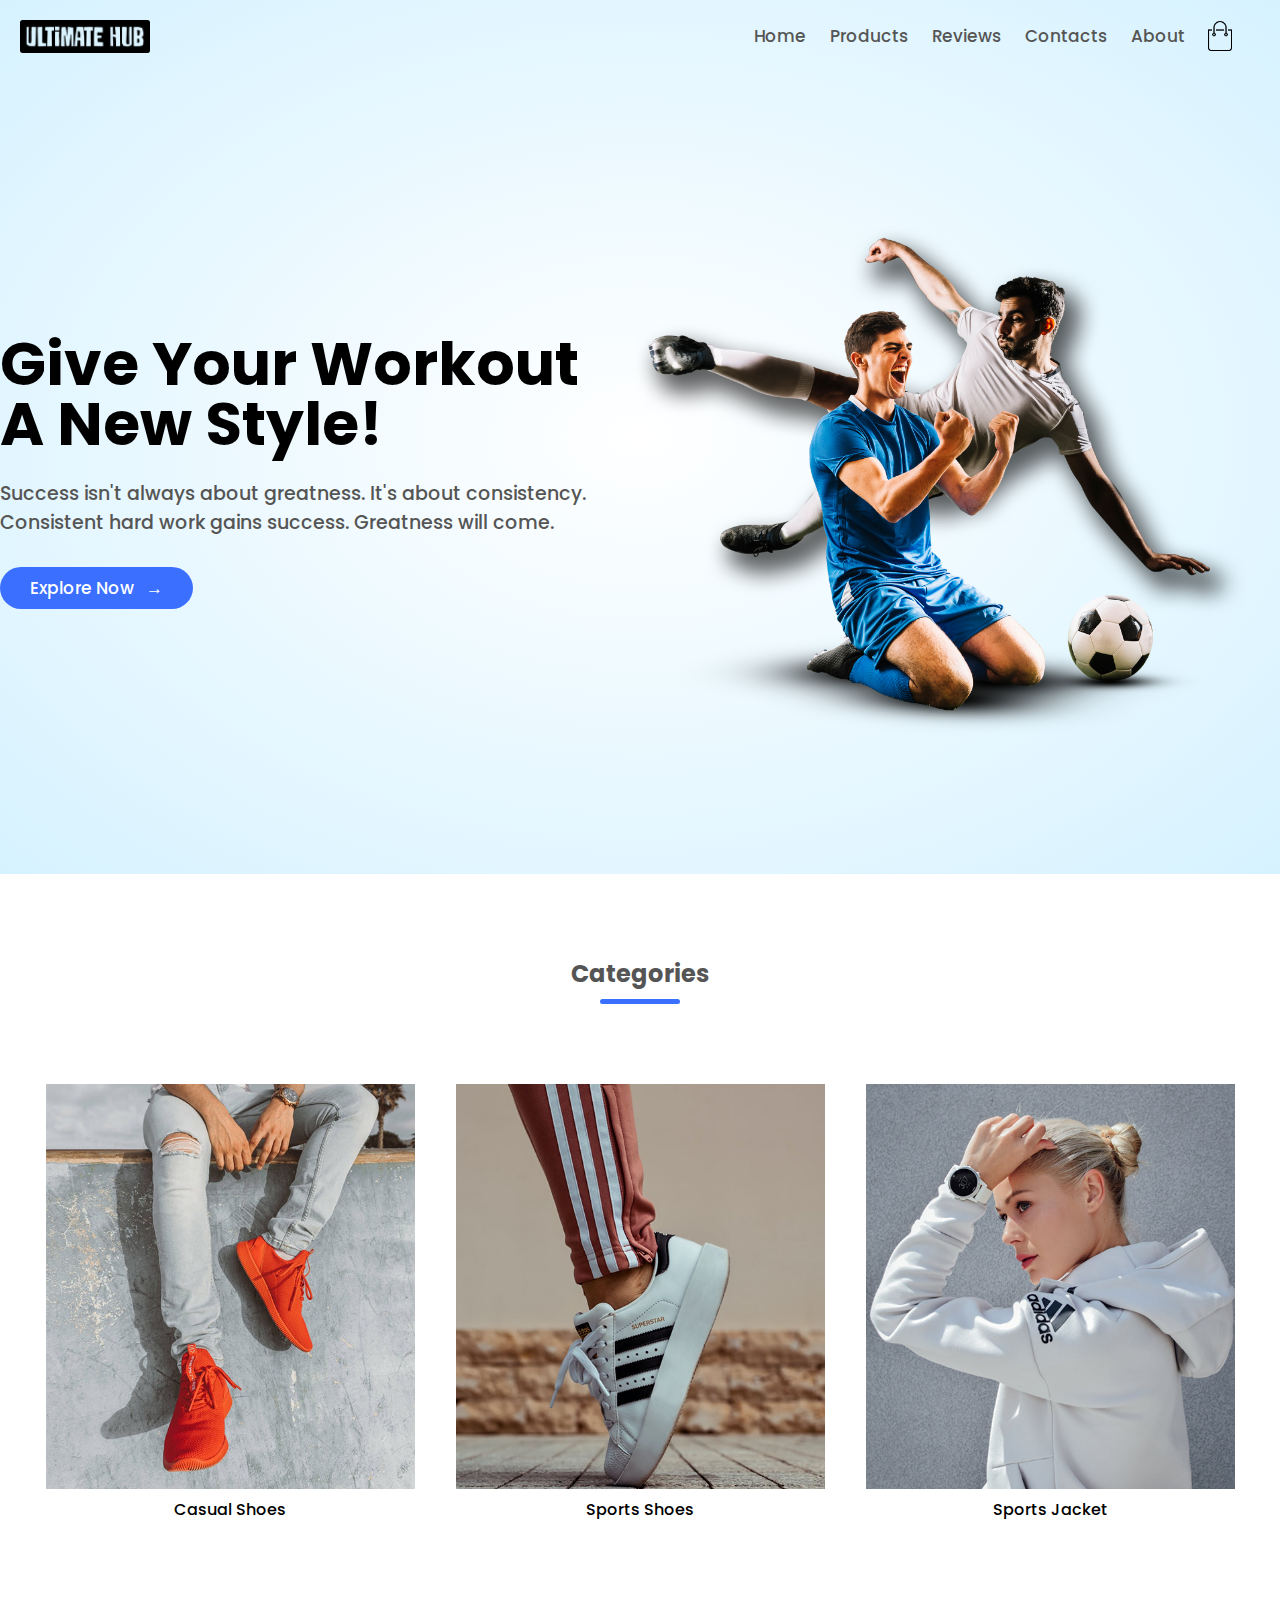
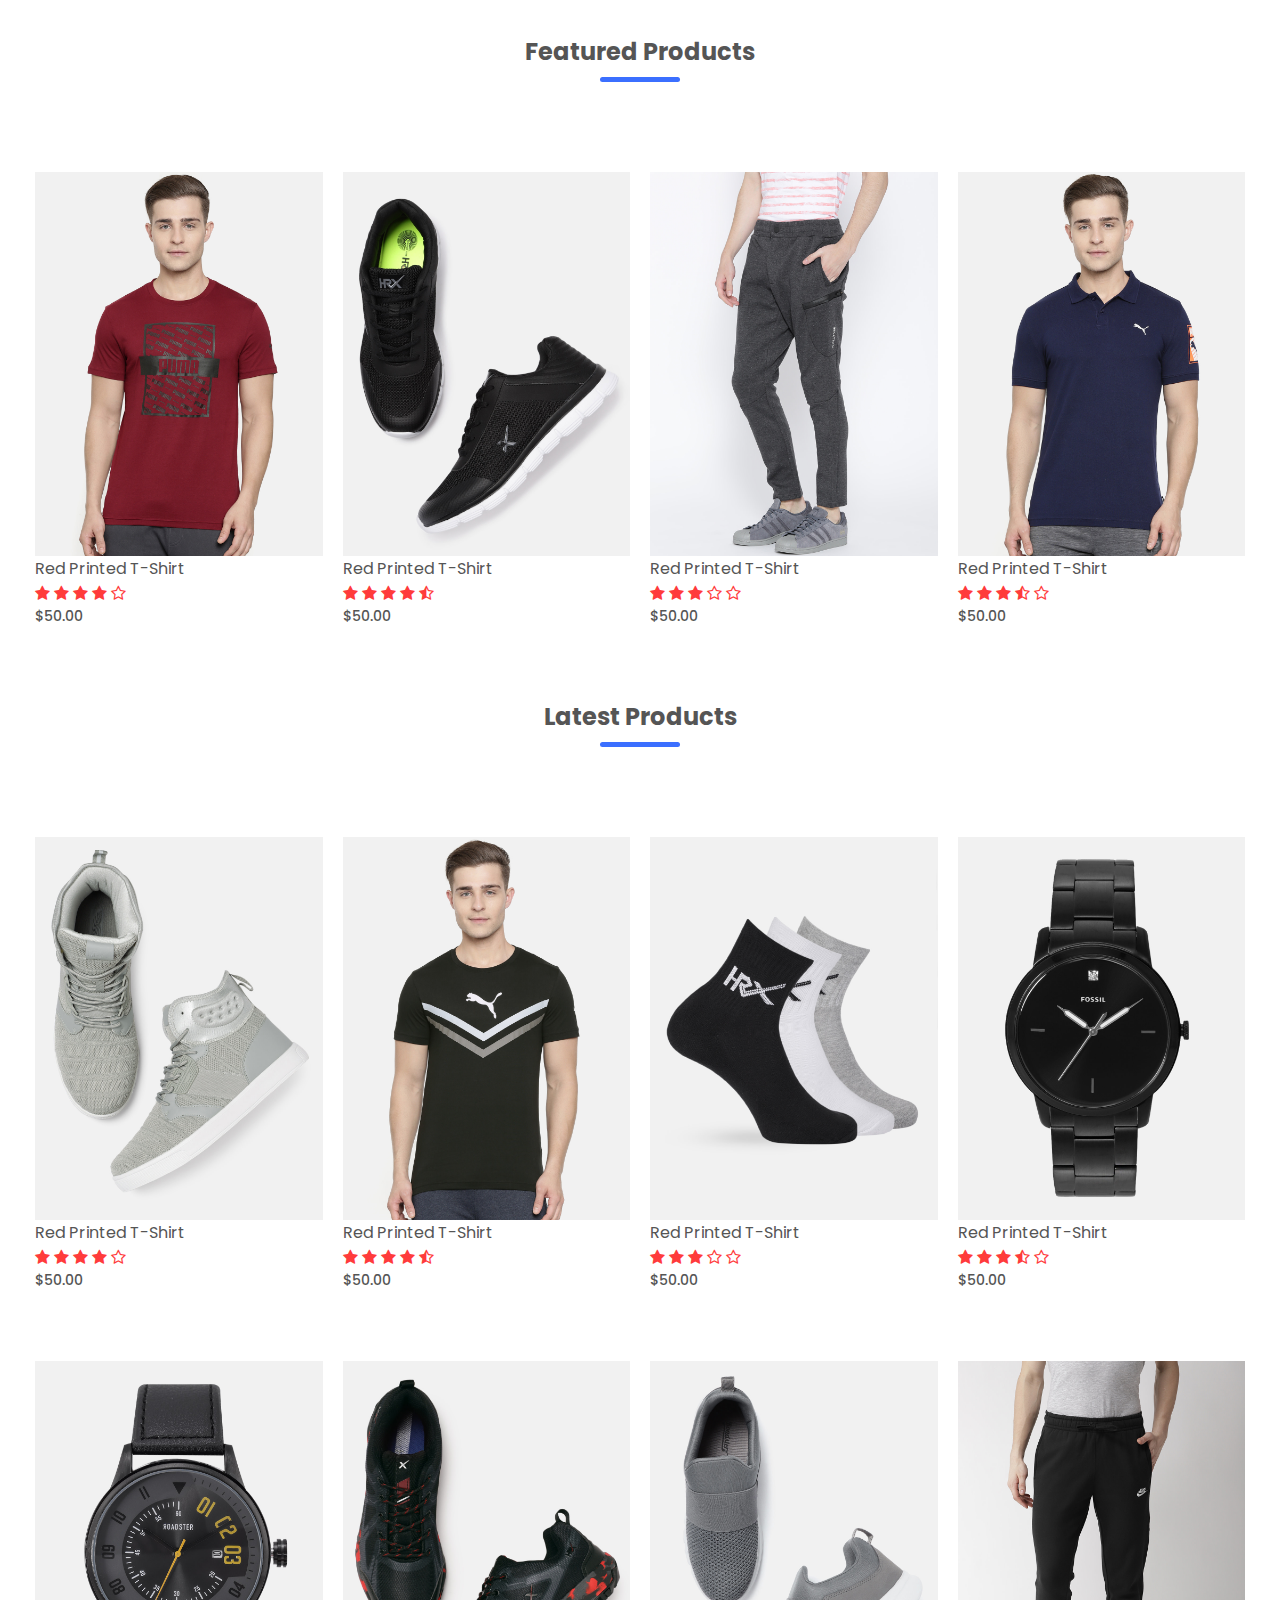
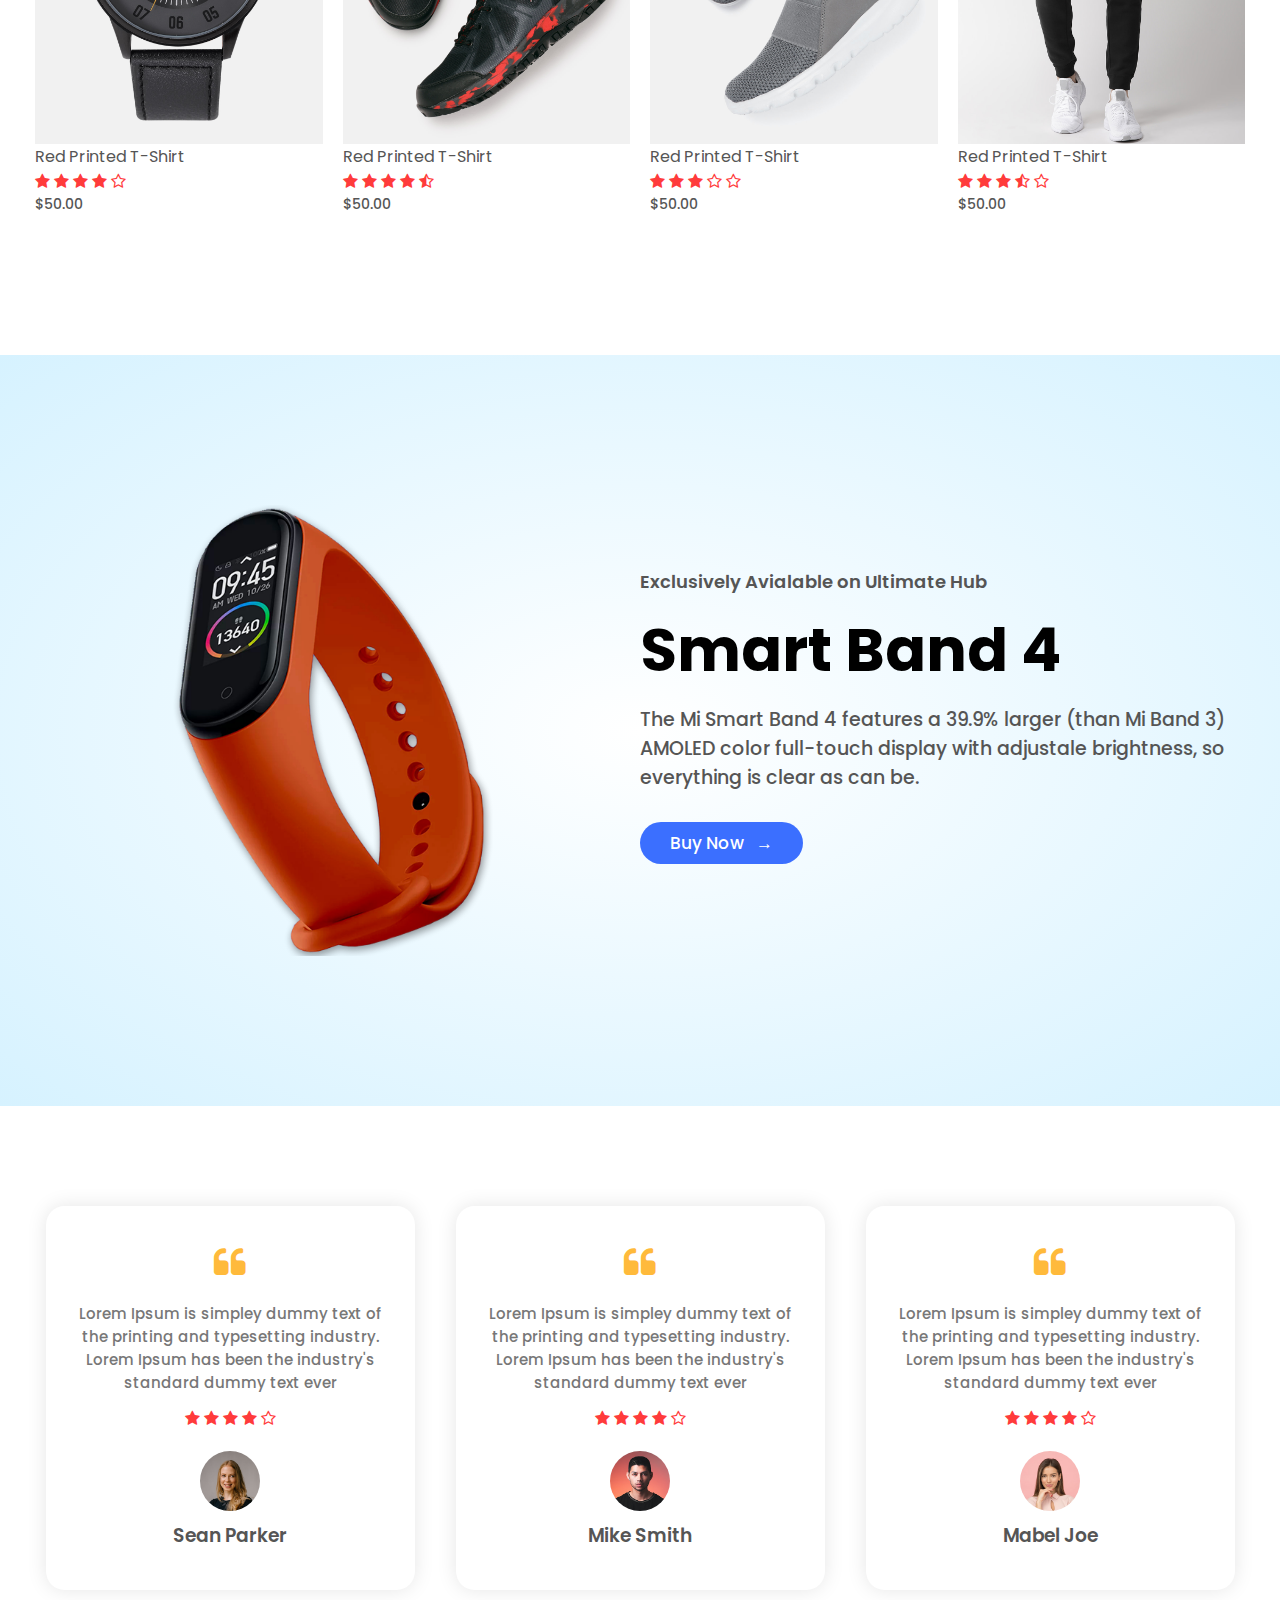
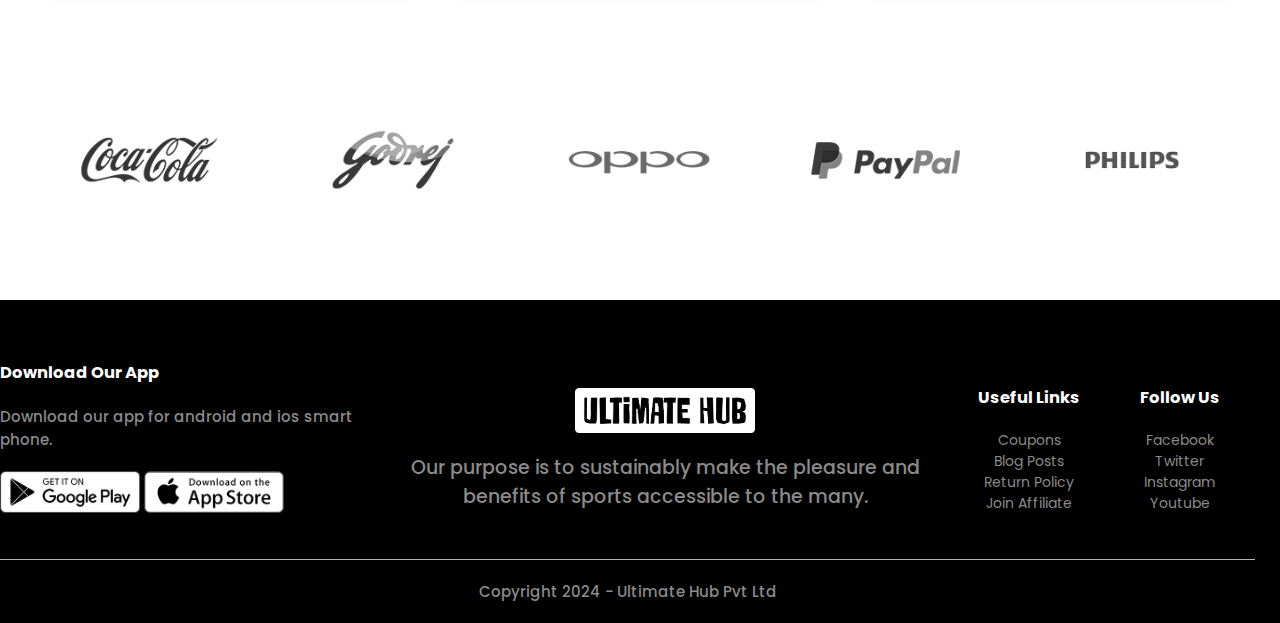
<file: index.html>
<html lang="en">

<head>
  <meta charset="UTF-8" />
  <meta name="viewport" content="width=device-width, initial-scale=1.0" />
  <title>Ultimate Hub • Sumeet Kumar Paul</title>
  <link rel="preconnect" href="https://fonts.gstatic.com" />
  <link rel="stylesheet" href="https://stackpath.bootstrapcdn.com/font-awesome/4.7.0/css/font-awesome.min.css"
    integrity="sha384-wvfXpqpZZVQGK6TAh5PVlGOfQNHSoD2xbE+QkPxCAFlNEevoEH3Sl0sibVcOQVnN" crossorigin="anonymous" />
  <link href="https://fonts.googleapis.com/css2?family=Poppins:wght@200;300;400;500;600;700&display=swap"
    rel="stylesheet" />
  <link rel="icon" href="/favicon.ico" type="images/x-icon" />
  <link rel="stylesheet" href="style.css" />
</head>

<body>
  <div class="header">
    <div class="container">
      <div class="navbar">
        <div class="logo">
          <img src="images/logo.png" alt="image" />
        </div>
        <nav>
          <ul>
            <li><a href="index.html">Home</a></li>
            <li><a href="Products.html">Products</a></li>
            <li><a href="Reviews.html">Reviews</a></li>
            <li><a href="">Contacts</a></li>
            <li><a href="">About</a></li>
          </ul>
        </nav>
        <img src="images/cart.png" width="30px" height="30px" alt="image" />
      </div>
      <div class="row">
        <div class="col-2">
          <h1>Give Your Workout<br />A New Style!</h1>
          <p>
            Success isn't always about greatness. It's about consistency.<br />Consistent
            hard work gains success. Greatness will come.
          </p>
          <a href="" class="btn">Explore Now &nbsp; &#8594;</a>
        </div>
        <div class="col-2">
          <img src="images/image1.png" alt="image" />
        </div>
      </div>
    </div>
  </div>

  <div class="categories">
    <div class="small-container">
      <h2 class="title">Categories</h2>
      <div class="row">
        <div class="col-3">
          <img src="images/category-1.jpg" alt="image" />
          <h5>Casual Shoes</h5>
        </div>
        <div class="col-3">
          <img src="images/category-2.jpg" alt="image" />
          <h5>Sports Shoes</h5>
        </div>
        <div class="col-3">
          <img src="images/category-3.jpg" alt="image" />
          <h5>Sports Jacket</h5>
        </div>
      </div>
    </div>
  </div>

  <div class="small-container">
    <h2 class="title">Featured Products</h2>
    <div class="row">
      <div class="col-4">
        <img src="images/product-1.jpg" alt="image" />
        <h4>Red Printed T-Shirt</h4>
        <div class="rating">
          <i class="fa fa-star"></i>
          <i class="fa fa-star"></i>
          <i class="fa fa-star"></i>
          <i class="fa fa-star"></i>
          <i class="fa fa-star-o"></i>
        </div>
        <p>$50.00</p>
      </div>
      <div class="col-4">
        <img src="images/product-2.jpg" alt="image" />
        <h4>Red Printed T-Shirt</h4>
        <div class="rating">
          <i class="fa fa-star"></i>
          <i class="fa fa-star"></i>
          <i class="fa fa-star"></i>
          <i class="fa fa-star"></i>
          <i class="fa fa-star-half-o"></i>
        </div>
        <p>$50.00</p>
      </div>
      <div class="col-4">
        <img src="images/product-3.jpg" alt="image" />
        <h4>Red Printed T-Shirt</h4>
        <div class="rating">
          <i class="fa fa-star"></i>
          <i class="fa fa-star"></i>
          <i class="fa fa-star"></i>
          <i class="fa fa-star-o"></i>
          <i class="fa fa-star-o"></i>
        </div>
        <p>$50.00</p>
      </div>
      <div class="col-4">
        <img src="images/product-4.jpg" alt="image" />
        <h4>Red Printed T-Shirt</h4>
        <div class="rating">
          <i class="fa fa-star"></i>
          <i class="fa fa-star"></i>
          <i class="fa fa-star"></i>
          <i class="fa fa-star-half-o"></i>
          <i class="fa fa-star-o"></i>
        </div>
        <p>$50.00</p>
      </div>
    </div>

    <h2 class="title">Latest Products</h2>
    <div class="row">
      <div class="col-4">
        <img src="images/product-5.jpg" alt="image" />
        <h4>Red Printed T-Shirt</h4>
        <div class="rating">
          <i class="fa fa-star"></i>
          <i class="fa fa-star"></i>
          <i class="fa fa-star"></i>
          <i class="fa fa-star"></i>
          <i class="fa fa-star-o"></i>
        </div>
        <p>$50.00</p>
      </div>
      <div class="col-4">
        <img src="images/product-6.jpg" alt="image" />
        <h4>Red Printed T-Shirt</h4>
        <div class="rating">
          <i class="fa fa-star"></i>
          <i class="fa fa-star"></i>
          <i class="fa fa-star"></i>
          <i class="fa fa-star"></i>
          <i class="fa fa-star-half-o"></i>
        </div>
        <p>$50.00</p>
      </div>
      <div class="col-4">
        <img src="images/product-7.jpg" alt="image" />
        <h4>Red Printed T-Shirt</h4>
        <div class="rating">
          <i class="fa fa-star"></i>
          <i class="fa fa-star"></i>
          <i class="fa fa-star"></i>
          <i class="fa fa-star-o"></i>
          <i class="fa fa-star-o"></i>
        </div>
        <p>$50.00</p>
      </div>
      <div class="col-4">
        <img src="images/product-8.jpg" alt="image" />
        <h4>Red Printed T-Shirt</h4>
        <div class="rating">
          <i class="fa fa-star"></i>
          <i class="fa fa-star"></i>
          <i class="fa fa-star"></i>
          <i class="fa fa-star-half-o"></i>
          <i class="fa fa-star-o"></i>
        </div>
        <p>$50.00</p>
      </div>
    </div>
    <div class="row">
      <div class="col-4">
        <img src="images/product-9.jpg" alt="image" />
        <h4>Red Printed T-Shirt</h4>
        <div class="rating">
          <i class="fa fa-star"></i>
          <i class="fa fa-star"></i>
          <i class="fa fa-star"></i>
          <i class="fa fa-star"></i>
          <i class="fa fa-star-o"></i>
        </div>
        <p>$50.00</p>
      </div>
      <div class="col-4">
        <img src="images/product-10.jpg" alt="image" />
        <h4>Red Printed T-Shirt</h4>
        <div class="rating">
          <i class="fa fa-star"></i>
          <i class="fa fa-star"></i>
          <i class="fa fa-star"></i>
          <i class="fa fa-star"></i>
          <i class="fa fa-star-half-o"></i>
        </div>
        <p>$50.00</p>
      </div>
      <div class="col-4">
        <img src="images/product-11.jpg" alt="image" />
        <h4>Red Printed T-Shirt</h4>
        <div class="rating">
          <i class="fa fa-star"></i>
          <i class="fa fa-star"></i>
          <i class="fa fa-star"></i>
          <i class="fa fa-star-o"></i>
          <i class="fa fa-star-o"></i>
        </div>
        <p>$50.00</p>
      </div>
      <div class="col-4">
        <img src="images/product-12.jpg" alt="image" />
        <h4>Red Printed T-Shirt</h4>
        <div class="rating">
          <i class="fa fa-star"></i>
          <i class="fa fa-star"></i>
          <i class="fa fa-star"></i>
          <i class="fa fa-star-half-o"></i>
          <i class="fa fa-star-o"></i>
        </div>
        <p>$50.00</p>
      </div>
    </div>
  </div>

  <div class="offer">
    <div class="small-container">
      <div class="row">
        <div class="col-2">
          <img class="offer-img" src="images/exclusive.png" alt="image" />
        </div>
        <div class="col-2">
          <small>Exclusively Avialable on Ultimate Hub</small>
          <h1>Smart Band 4</h1>
          <p>
            The Mi Smart Band 4 features a 39.9% larger (than Mi Band 3)
            AMOLED color full-touch display with adjustale brightness, so
            everything is clear as can be.
          </p>
          <a href="" class="btn">Buy Now &nbsp; &#8594;</a>
        </div>
      </div>
    </div>
  </div>

  <div class="testimonial">
    <div class="small-container">
      <div class="row">
        <div class="col-3">
          <i class="fa fa-quote-left"></i>
          <p>
            Lorem Ipsum is simpley dummy text of the printing and typesetting
            industry. Lorem Ipsum has been the industry's standard dummy text
            ever
          </p>
          <div class="rating">
            <i class="fa fa-star"></i>
            <i class="fa fa-star"></i>
            <i class="fa fa-star"></i>
            <i class="fa fa-star"></i>
            <i class="fa fa-star-o"></i>
          </div>
          <img src="images/user-1.png" alt="image" />
          <h3>Sean Parker</h3>
        </div>
        <div class="col-3">
          <i class="fa fa-quote-left"></i>
          <p>
            Lorem Ipsum is simpley dummy text of the printing and typesetting
            industry. Lorem Ipsum has been the industry's standard dummy text
            ever
          </p>
          <div class="rating">
            <i class="fa fa-star"></i>
            <i class="fa fa-star"></i>
            <i class="fa fa-star"></i>
            <i class="fa fa-star"></i>
            <i class="fa fa-star-o"></i>
          </div>
          <img src="images/user-2.png" alt="image" />
          <h3>Mike Smith</h3>
        </div>
        <div class="col-3">
          <i class="fa fa-quote-left"></i>
          <p>
            Lorem Ipsum is simpley dummy text of the printing and typesetting
            industry. Lorem Ipsum has been the industry's standard dummy text
            ever
          </p>
          <div class="rating">
            <i class="fa fa-star"></i>
            <i class="fa fa-star"></i>
            <i class="fa fa-star"></i>
            <i class="fa fa-star"></i>
            <i class="fa fa-star-o"></i>
          </div>
          <img src="images/user-3.png" alt="image" />
          <h3>Mabel Joe</h3>
        </div>
      </div>
    </div>
  </div>

  <div class="brands">
    <div class="small-container">
      <div class="row">
        <div class="col-5">
          <img src="images/logo-coca-cola.png" alt="image" />
        </div>
        <div class="col-5">
          <img src="images/logo-godrej.png" alt="image" />
        </div>
        <div class="col-5">
          <img src="images/logo-oppo.png" alt="image" />
        </div>
        <div class="col-5">
          <img src="images/logo-paypal.png" alt="image" />
        </div>
        <div class="col-5">
          <img src="images/logo-philips.png" alt="image" />
        </div>
      </div>
    </div>
  </div>

  <div class="footer">
    <div class="container">
      <div class="row">
        <div class="footer-col-1">
          <h3>Download Our App</h3>
          <p>Download our app for android and ios smart phone.</p>
          <div class="app-logo">
            <img src="images/play-store.png" alt="image" />
            <img src="images/app-store.png" alt="image" />
          </div>
        </div>
        <div class="footer-col-2">
          <img src="images/logo-white.png" alt="image" />
          <p>
            Our purpose is to sustainably make the pleasure and benefits of
            sports accessible to the many.
          </p>
        </div>
        <div class="footer-col-3">
          <h3>Useful Links</h3>
          <ul>
            <li>Coupons</li>
            <li>Blog Posts</li>
            <li>Return Policy</li>
            <li>Join Affiliate</li>
          </ul>
        </div>
        <div class="footer-col-4">
          <h3>Follow Us</h3>
          <ul>
            <li>Facebook</li>
            <li>Twitter</li>
            <li>Instagram</li>
            <li>Youtube</li>
          </ul>
        </div>
      </div>
      <hr />
      <p class="copyright">Copyright 2024 - Ultimate Hub Pvt Ltd</p>
    </div>
  </div>
</body>

</html>
</file>
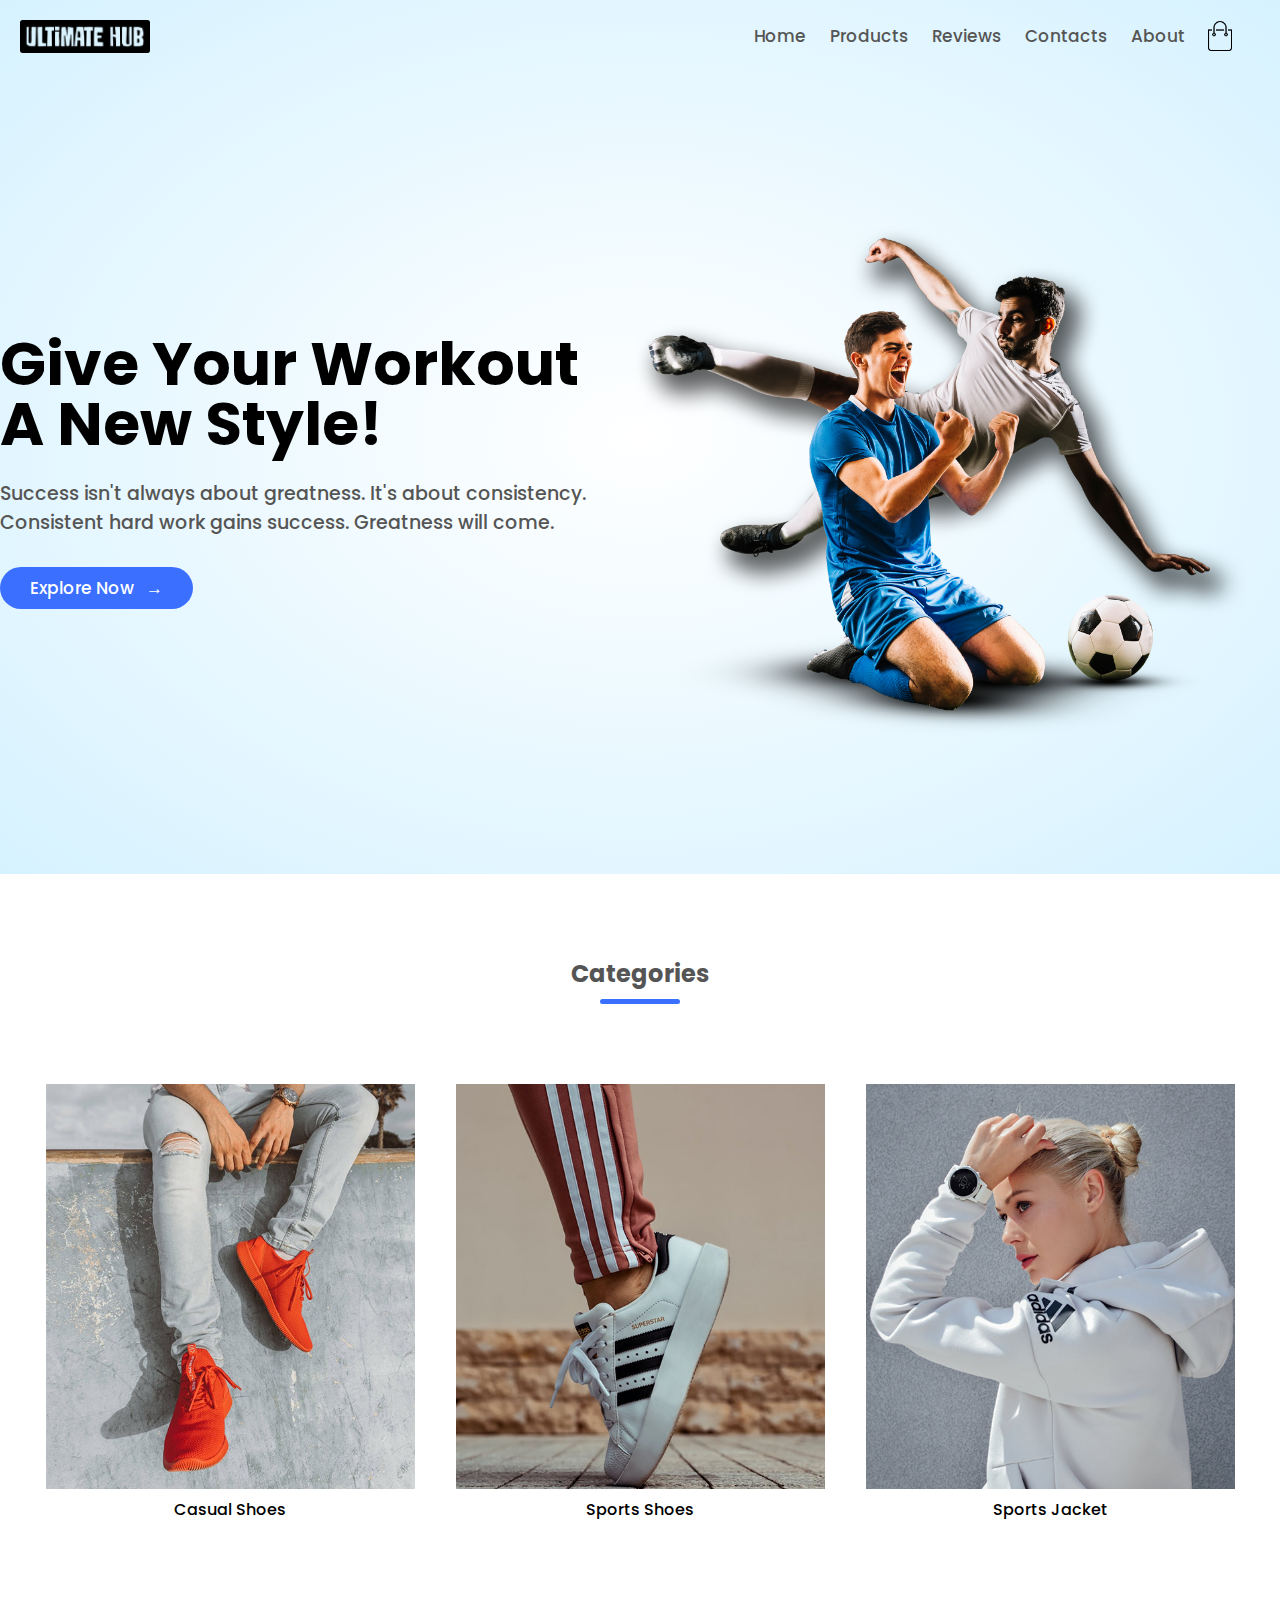
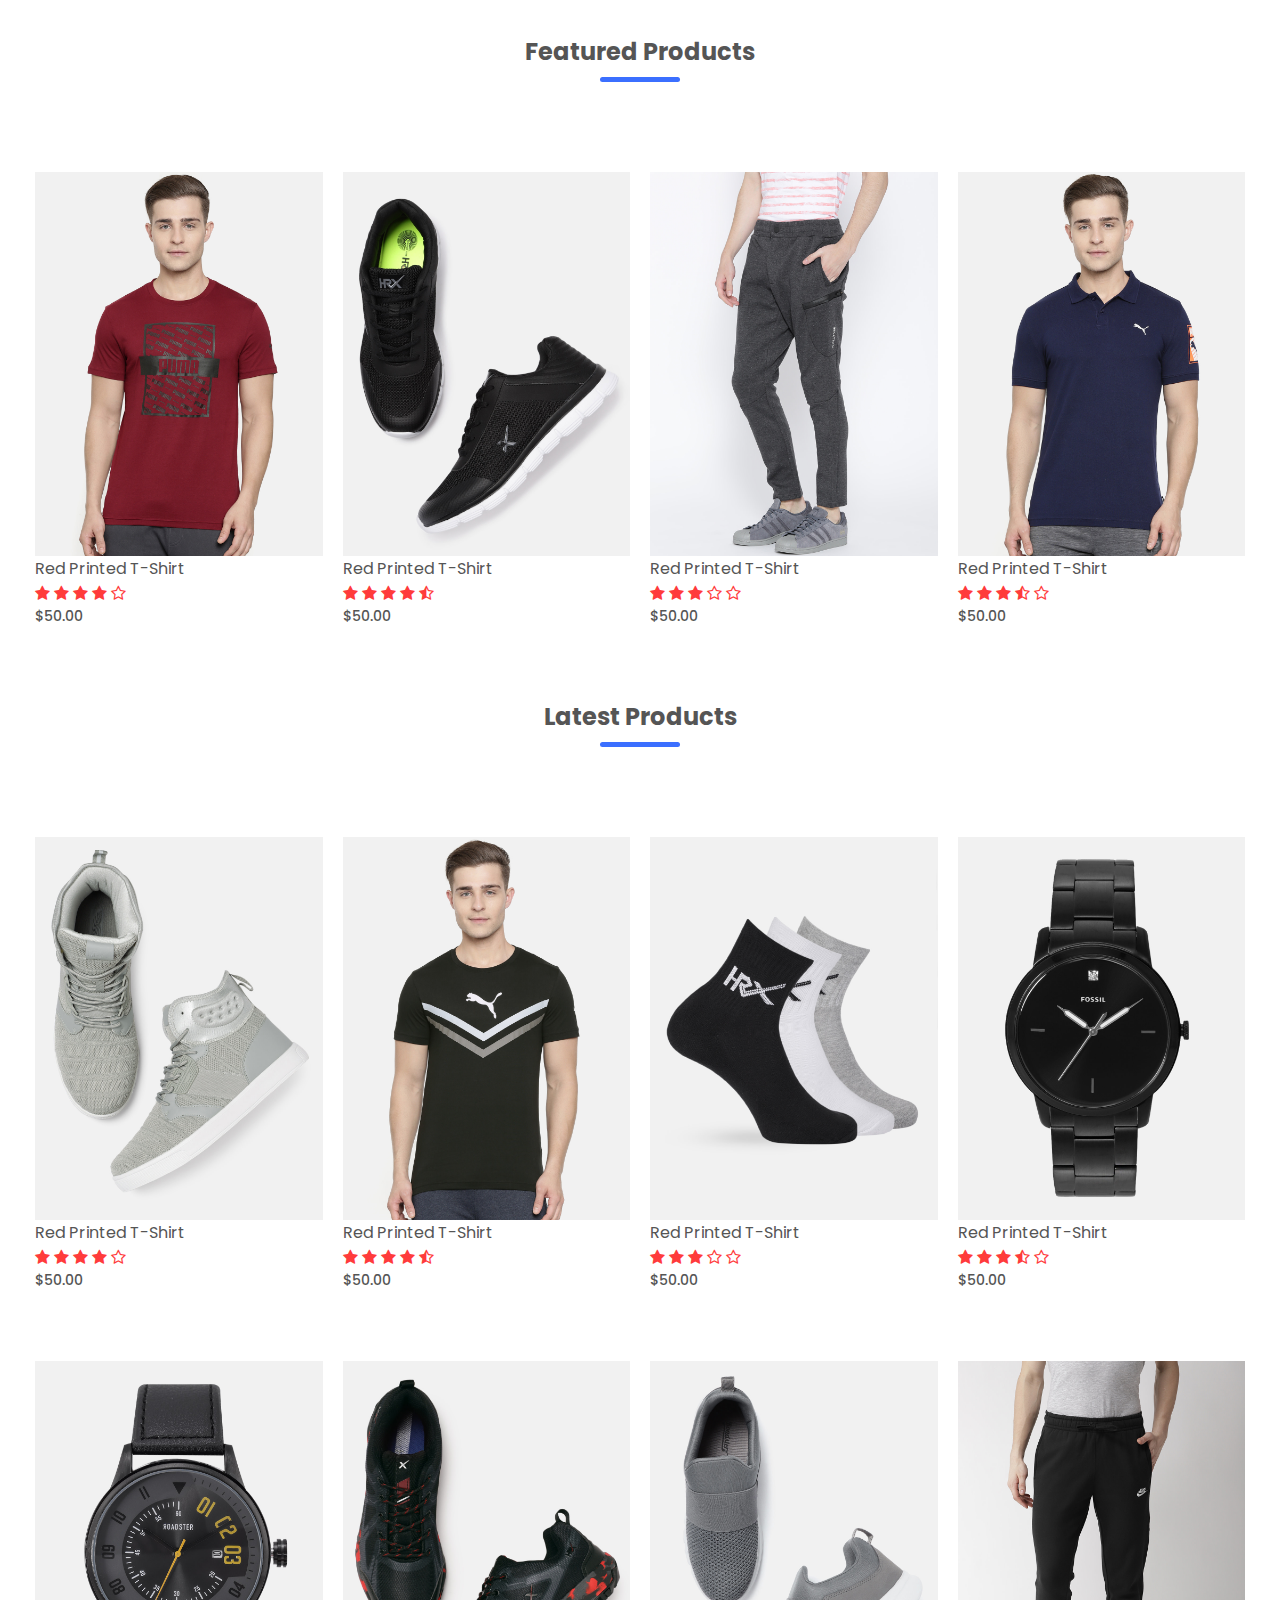
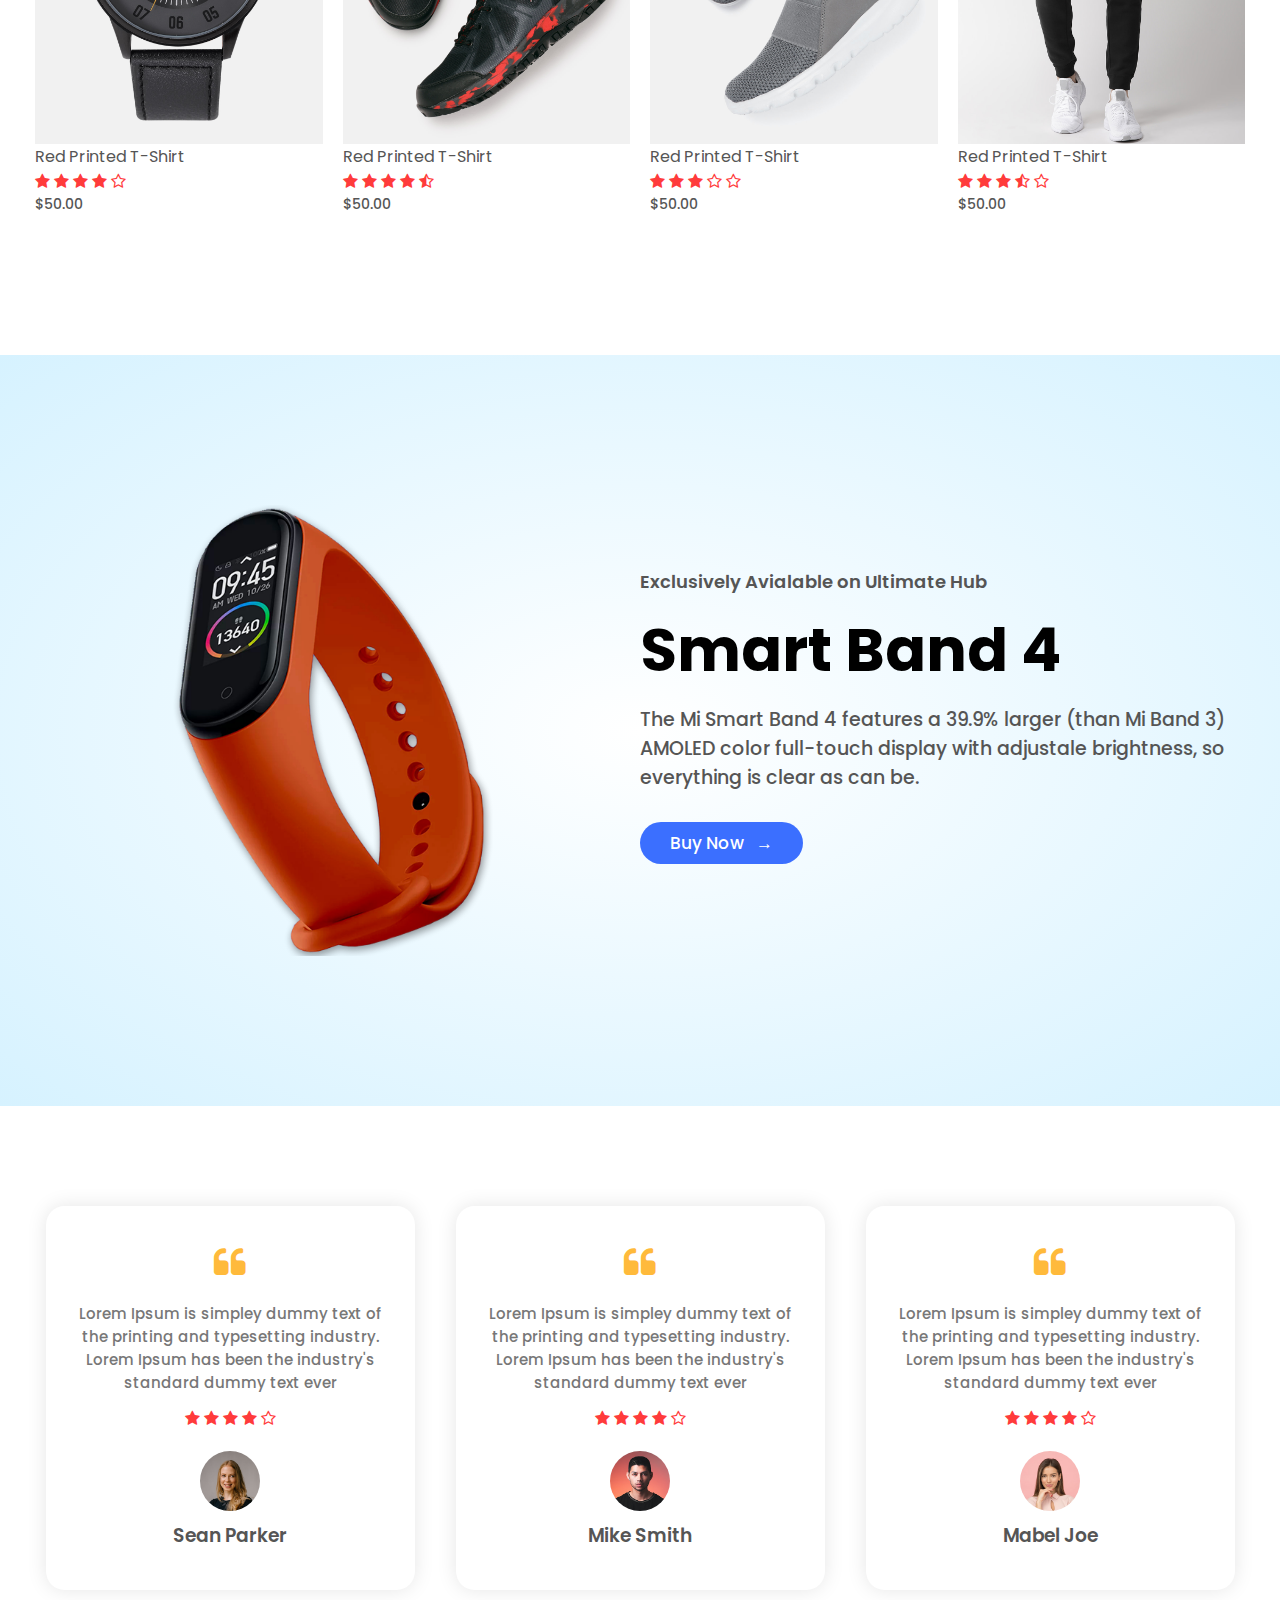
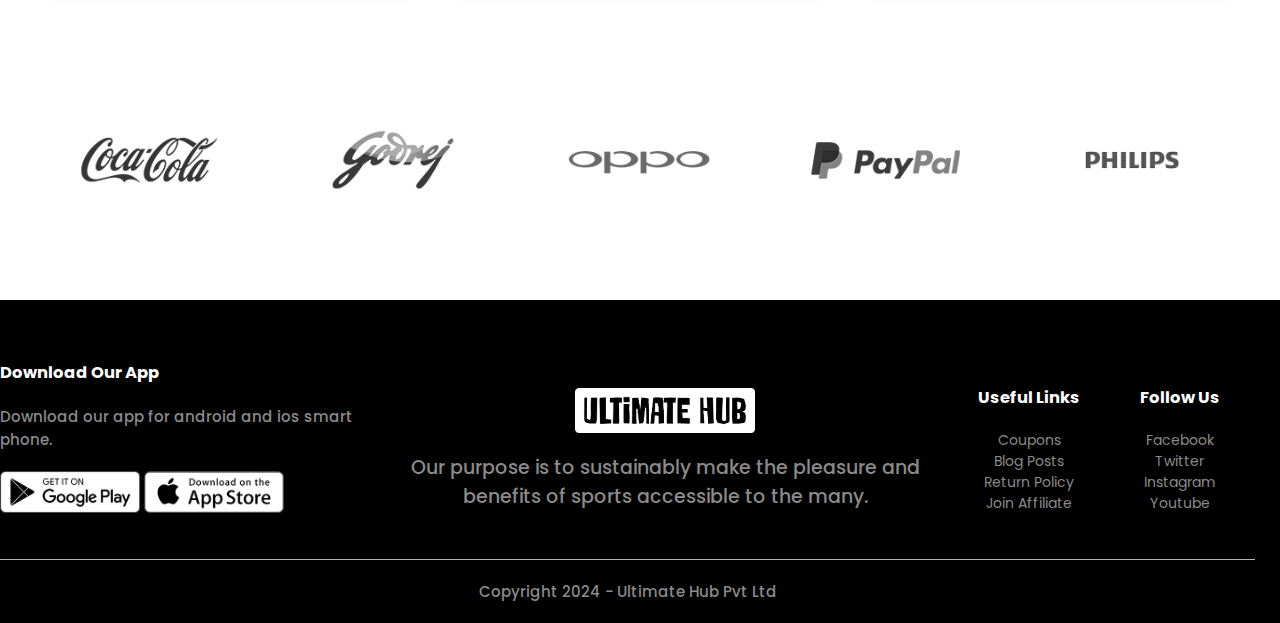
<file: Home.html>
<html lang="en">

<head>
  <meta charset="UTF-8" />
  <meta name="viewport" content="width=device-width, initial-scale=1.0" />
  <title>Ultimate Hub • Sumeet Kumar Paul</title>
  <link rel="preconnect" href="https://fonts.gstatic.com" />
  <link rel="stylesheet" href="https://stackpath.bootstrapcdn.com/font-awesome/4.7.0/css/font-awesome.min.css"
    integrity="sha384-wvfXpqpZZVQGK6TAh5PVlGOfQNHSoD2xbE+QkPxCAFlNEevoEH3Sl0sibVcOQVnN" crossorigin="anonymous" />
  <link href="https://fonts.googleapis.com/css2?family=Poppins:wght@200;300;400;500;600;700&display=swap"
    rel="stylesheet" />
  <link rel="icon" href="/favicon.ico" type="images/x-icon" />
  <link rel="stylesheet" href="style.css" />
</head>

<body>
  <div class="header">
    <div class="container">
      <div class="navbar">
        <div class="logo">
          <img src="images/logo.png" alt="image" />
        </div>
        <nav>
          <ul>
            <li><a href="Home.html">Home</a></li>
            <li><a href="Products.html">Products</a></li>
            <li><a href="Reviews.html">Reviews</a></li>
            <li><a href="">Contacts</a></li>
            <li><a href="">About</a></li>
          </ul>
        </nav>
        <img src="images/cart.png" width="30px" height="30px" alt="image" />
      </div>
      <div class="row">
        <div class="col-2">
          <h1>Give Your Workout<br />A New Style!</h1>
          <p>
            Success isn't always about greatness. It's about consistency.<br />Consistent
            hard work gains success. Greatness will come.
          </p>
          <a href="" class="btn">Explore Now &nbsp; &#8594;</a>
        </div>
        <div class="col-2">
          <img src="images/image1.png" alt="image" />
        </div>
      </div>
    </div>
  </div>

  <div class="categories">
    <div class="small-container">
      <h2 class="title">Categories</h2>
      <div class="row">
        <div class="col-3">
          <img src="images/category-1.jpg" alt="image" />
          <h5>Casual Shoes</h5>
        </div>
        <div class="col-3">
          <img src="images/category-2.jpg" alt="image" />
          <h5>Sports Shoes</h5>
        </div>
        <div class="col-3">
          <img src="images/category-3.jpg" alt="image" />
          <h5>Sports Jacket</h5>
        </div>
      </div>
    </div>
  </div>

  <div class="small-container">
    <h2 class="title">Featured Products</h2>
    <div class="row">
      <div class="col-4">
        <img src="images/product-1.jpg" alt="image" />
        <h4>Red Printed T-Shirt</h4>
        <div class="rating">
          <i class="fa fa-star"></i>
          <i class="fa fa-star"></i>
          <i class="fa fa-star"></i>
          <i class="fa fa-star"></i>
          <i class="fa fa-star-o"></i>
        </div>
        <p>$50.00</p>
      </div>
      <div class="col-4">
        <img src="images/product-2.jpg" alt="image" />
        <h4>Red Printed T-Shirt</h4>
        <div class="rating">
          <i class="fa fa-star"></i>
          <i class="fa fa-star"></i>
          <i class="fa fa-star"></i>
          <i class="fa fa-star"></i>
          <i class="fa fa-star-half-o"></i>
        </div>
        <p>$50.00</p>
      </div>
      <div class="col-4">
        <img src="images/product-3.jpg" alt="image" />
        <h4>Red Printed T-Shirt</h4>
        <div class="rating">
          <i class="fa fa-star"></i>
          <i class="fa fa-star"></i>
          <i class="fa fa-star"></i>
          <i class="fa fa-star-o"></i>
          <i class="fa fa-star-o"></i>
        </div>
        <p>$50.00</p>
      </div>
      <div class="col-4">
        <img src="images/product-4.jpg" alt="image" />
        <h4>Red Printed T-Shirt</h4>
        <div class="rating">
          <i class="fa fa-star"></i>
          <i class="fa fa-star"></i>
          <i class="fa fa-star"></i>
          <i class="fa fa-star-half-o"></i>
          <i class="fa fa-star-o"></i>
        </div>
        <p>$50.00</p>
      </div>
    </div>

    <h2 class="title">Latest Products</h2>
    <div class="row">
      <div class="col-4">
        <img src="images/product-5.jpg" alt="image" />
        <h4>Red Printed T-Shirt</h4>
        <div class="rating">
          <i class="fa fa-star"></i>
          <i class="fa fa-star"></i>
          <i class="fa fa-star"></i>
          <i class="fa fa-star"></i>
          <i class="fa fa-star-o"></i>
        </div>
        <p>$50.00</p>
      </div>
      <div class="col-4">
        <img src="images/product-6.jpg" alt="image" />
        <h4>Red Printed T-Shirt</h4>
        <div class="rating">
          <i class="fa fa-star"></i>
          <i class="fa fa-star"></i>
          <i class="fa fa-star"></i>
          <i class="fa fa-star"></i>
          <i class="fa fa-star-half-o"></i>
        </div>
        <p>$50.00</p>
      </div>
      <div class="col-4">
        <img src="images/product-7.jpg" alt="image" />
        <h4>Red Printed T-Shirt</h4>
        <div class="rating">
          <i class="fa fa-star"></i>
          <i class="fa fa-star"></i>
          <i class="fa fa-star"></i>
          <i class="fa fa-star-o"></i>
          <i class="fa fa-star-o"></i>
        </div>
        <p>$50.00</p>
      </div>
      <div class="col-4">
        <img src="images/product-8.jpg" alt="image" />
        <h4>Red Printed T-Shirt</h4>
        <div class="rating">
          <i class="fa fa-star"></i>
          <i class="fa fa-star"></i>
          <i class="fa fa-star"></i>
          <i class="fa fa-star-half-o"></i>
          <i class="fa fa-star-o"></i>
        </div>
        <p>$50.00</p>
      </div>
    </div>
    <div class="row">
      <div class="col-4">
        <img src="images/product-9.jpg" alt="image" />
        <h4>Red Printed T-Shirt</h4>
        <div class="rating">
          <i class="fa fa-star"></i>
          <i class="fa fa-star"></i>
          <i class="fa fa-star"></i>
          <i class="fa fa-star"></i>
          <i class="fa fa-star-o"></i>
        </div>
        <p>$50.00</p>
      </div>
      <div class="col-4">
        <img src="images/product-10.jpg" alt="image" />
        <h4>Red Printed T-Shirt</h4>
        <div class="rating">
          <i class="fa fa-star"></i>
          <i class="fa fa-star"></i>
          <i class="fa fa-star"></i>
          <i class="fa fa-star"></i>
          <i class="fa fa-star-half-o"></i>
        </div>
        <p>$50.00</p>
      </div>
      <div class="col-4">
        <img src="images/product-11.jpg" alt="image" />
        <h4>Red Printed T-Shirt</h4>
        <div class="rating">
          <i class="fa fa-star"></i>
          <i class="fa fa-star"></i>
          <i class="fa fa-star"></i>
          <i class="fa fa-star-o"></i>
          <i class="fa fa-star-o"></i>
        </div>
        <p>$50.00</p>
      </div>
      <div class="col-4">
        <img src="images/product-12.jpg" alt="image" />
        <h4>Red Printed T-Shirt</h4>
        <div class="rating">
          <i class="fa fa-star"></i>
          <i class="fa fa-star"></i>
          <i class="fa fa-star"></i>
          <i class="fa fa-star-half-o"></i>
          <i class="fa fa-star-o"></i>
        </div>
        <p>$50.00</p>
      </div>
    </div>
  </div>

  <div class="offer">
    <div class="small-container">
      <div class="row">
        <div class="col-2">
          <img class="offer-img" src="images/exclusive.png" alt="image" />
        </div>
        <div class="col-2">
          <small>Exclusively Avialable on Ultimate Hub</small>
          <h1>Smart Band 4</h1>
          <p>
            The Mi Smart Band 4 features a 39.9% larger (than Mi Band 3)
            AMOLED color full-touch display with adjustale brightness, so
            everything is clear as can be.
          </p>
          <a href="" class="btn">Buy Now &nbsp; &#8594;</a>
        </div>
      </div>
    </div>
  </div>

  <div class="testimonial">
    <div class="small-container">
      <div class="row">
        <div class="col-3">
          <i class="fa fa-quote-left"></i>
          <p>
            Lorem Ipsum is simpley dummy text of the printing and typesetting
            industry. Lorem Ipsum has been the industry's standard dummy text
            ever
          </p>
          <div class="rating">
            <i class="fa fa-star"></i>
            <i class="fa fa-star"></i>
            <i class="fa fa-star"></i>
            <i class="fa fa-star"></i>
            <i class="fa fa-star-o"></i>
          </div>
          <img src="images/user-1.png" alt="image" />
          <h3>Sean Parker</h3>
        </div>
        <div class="col-3">
          <i class="fa fa-quote-left"></i>
          <p>
            Lorem Ipsum is simpley dummy text of the printing and typesetting
            industry. Lorem Ipsum has been the industry's standard dummy text
            ever
          </p>
          <div class="rating">
            <i class="fa fa-star"></i>
            <i class="fa fa-star"></i>
            <i class="fa fa-star"></i>
            <i class="fa fa-star"></i>
            <i class="fa fa-star-o"></i>
          </div>
          <img src="images/user-2.png" alt="image" />
          <h3>Mike Smith</h3>
        </div>
        <div class="col-3">
          <i class="fa fa-quote-left"></i>
          <p>
            Lorem Ipsum is simpley dummy text of the printing and typesetting
            industry. Lorem Ipsum has been the industry's standard dummy text
            ever
          </p>
          <div class="rating">
            <i class="fa fa-star"></i>
            <i class="fa fa-star"></i>
            <i class="fa fa-star"></i>
            <i class="fa fa-star"></i>
            <i class="fa fa-star-o"></i>
          </div>
          <img src="images/user-3.png" alt="image" />
          <h3>Mabel Joe</h3>
        </div>
      </div>
    </div>
  </div>

  <div class="brands">
    <div class="small-container">
      <div class="row">
        <div class="col-5">
          <img src="images/logo-coca-cola.png" alt="image" />
        </div>
        <div class="col-5">
          <img src="images/logo-godrej.png" alt="image" />
        </div>
        <div class="col-5">
          <img src="images/logo-oppo.png" alt="image" />
        </div>
        <div class="col-5">
          <img src="images/logo-paypal.png" alt="image" />
        </div>
        <div class="col-5">
          <img src="images/logo-philips.png" alt="image" />
        </div>
      </div>
    </div>
  </div>

  <div class="footer">
    <div class="container">
      <div class="row">
        <div class="footer-col-1">
          <h3>Download Our App</h3>
          <p>Download our app for android and ios smart phone.</p>
          <div class="app-logo">
            <img src="images/play-store.png" alt="image" />
            <img src="images/app-store.png" alt="image" />
          </div>
        </div>
        <div class="footer-col-2">
          <img src="images/logo-white.png" alt="image" />
          <p>
            Our purpose is to sustainably make the pleasure and benefits of
            sports accessible to the many.
          </p>
        </div>
        <div class="footer-col-3">
          <h3>Useful Links</h3>
          <ul>
            <li>Coupons</li>
            <li>Blog Posts</li>
            <li>Return Policy</li>
            <li>Join Affiliate</li>
          </ul>
        </div>
        <div class="footer-col-4">
          <h3>Follow Us</h3>
          <ul>
            <li>Facebook</li>
            <li>Twitter</li>
            <li>Instagram</li>
            <li>Youtube</li>
          </ul>
        </div>
      </div>
      <hr />
      <p class="copyright">Copyright 2024 - Ultimate Hub Pvt Ltd</p>
    </div>
  </div>
</body>

</html>
</file>
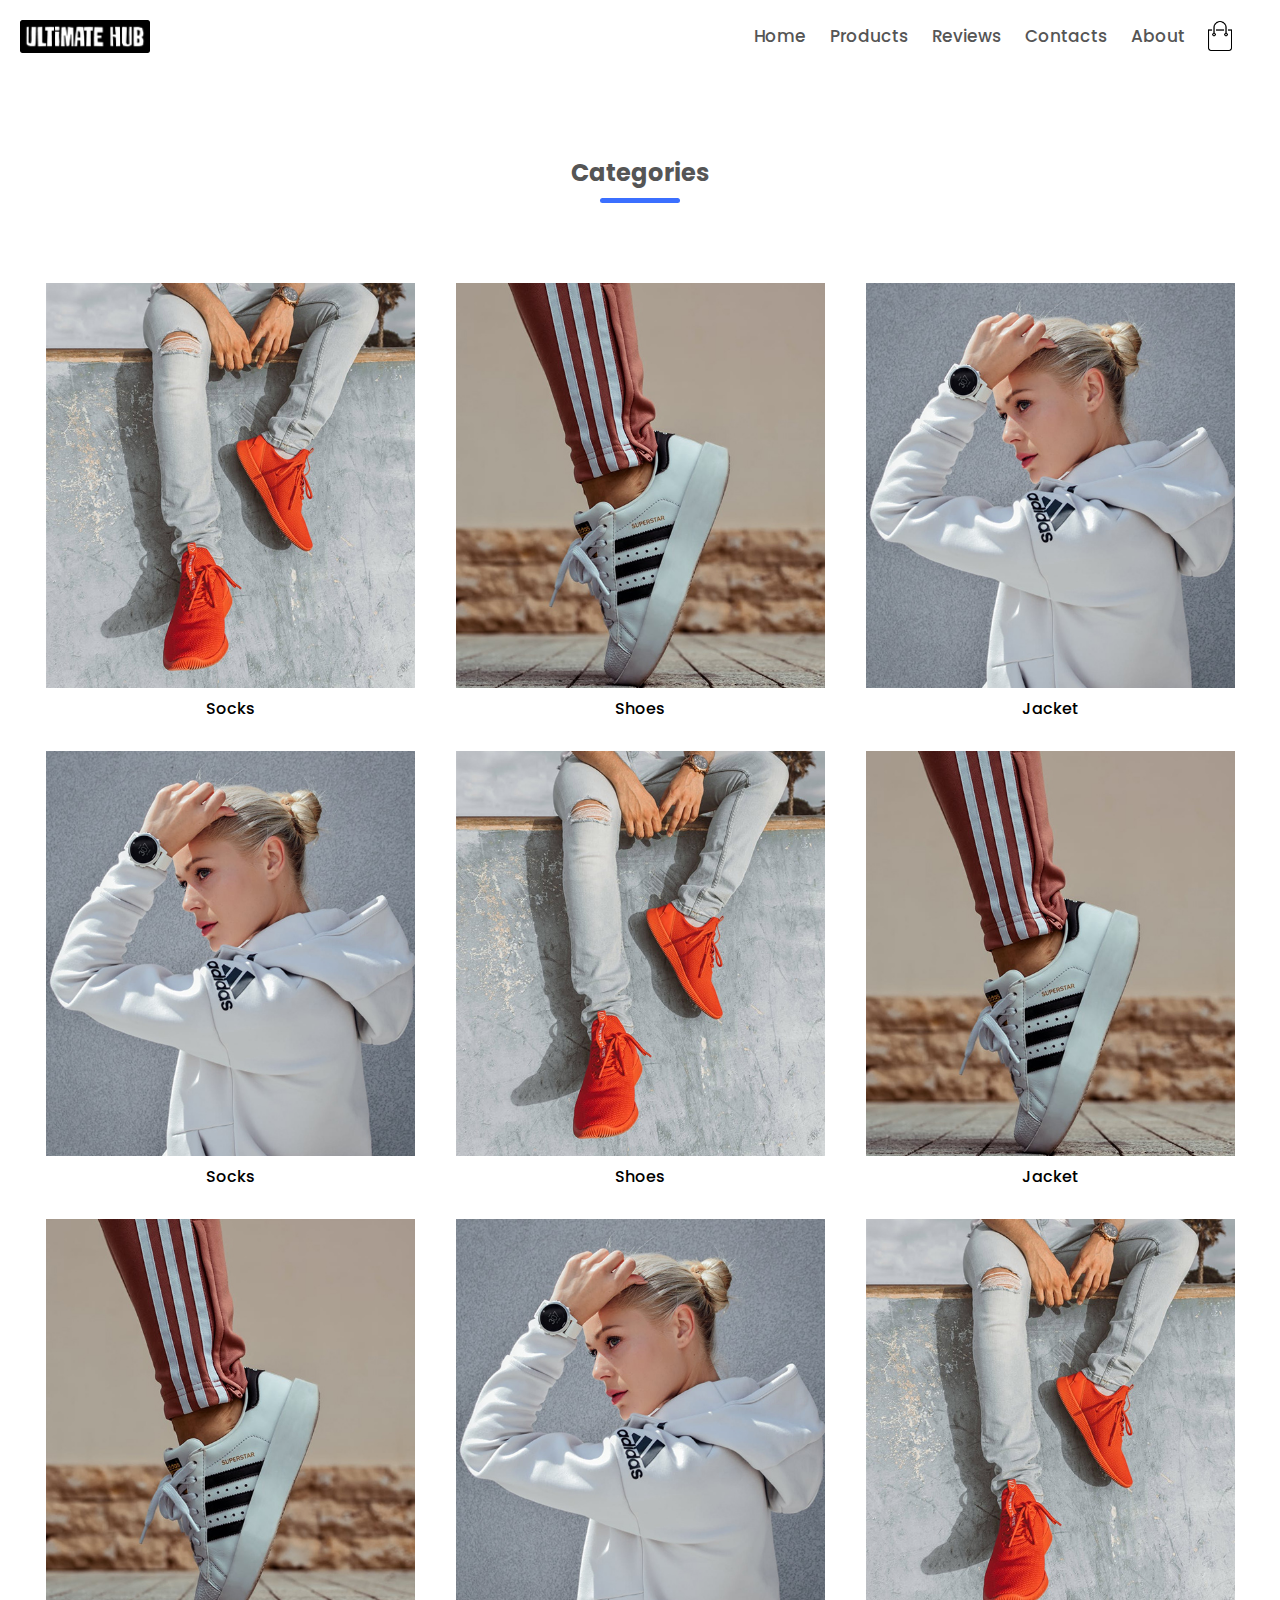
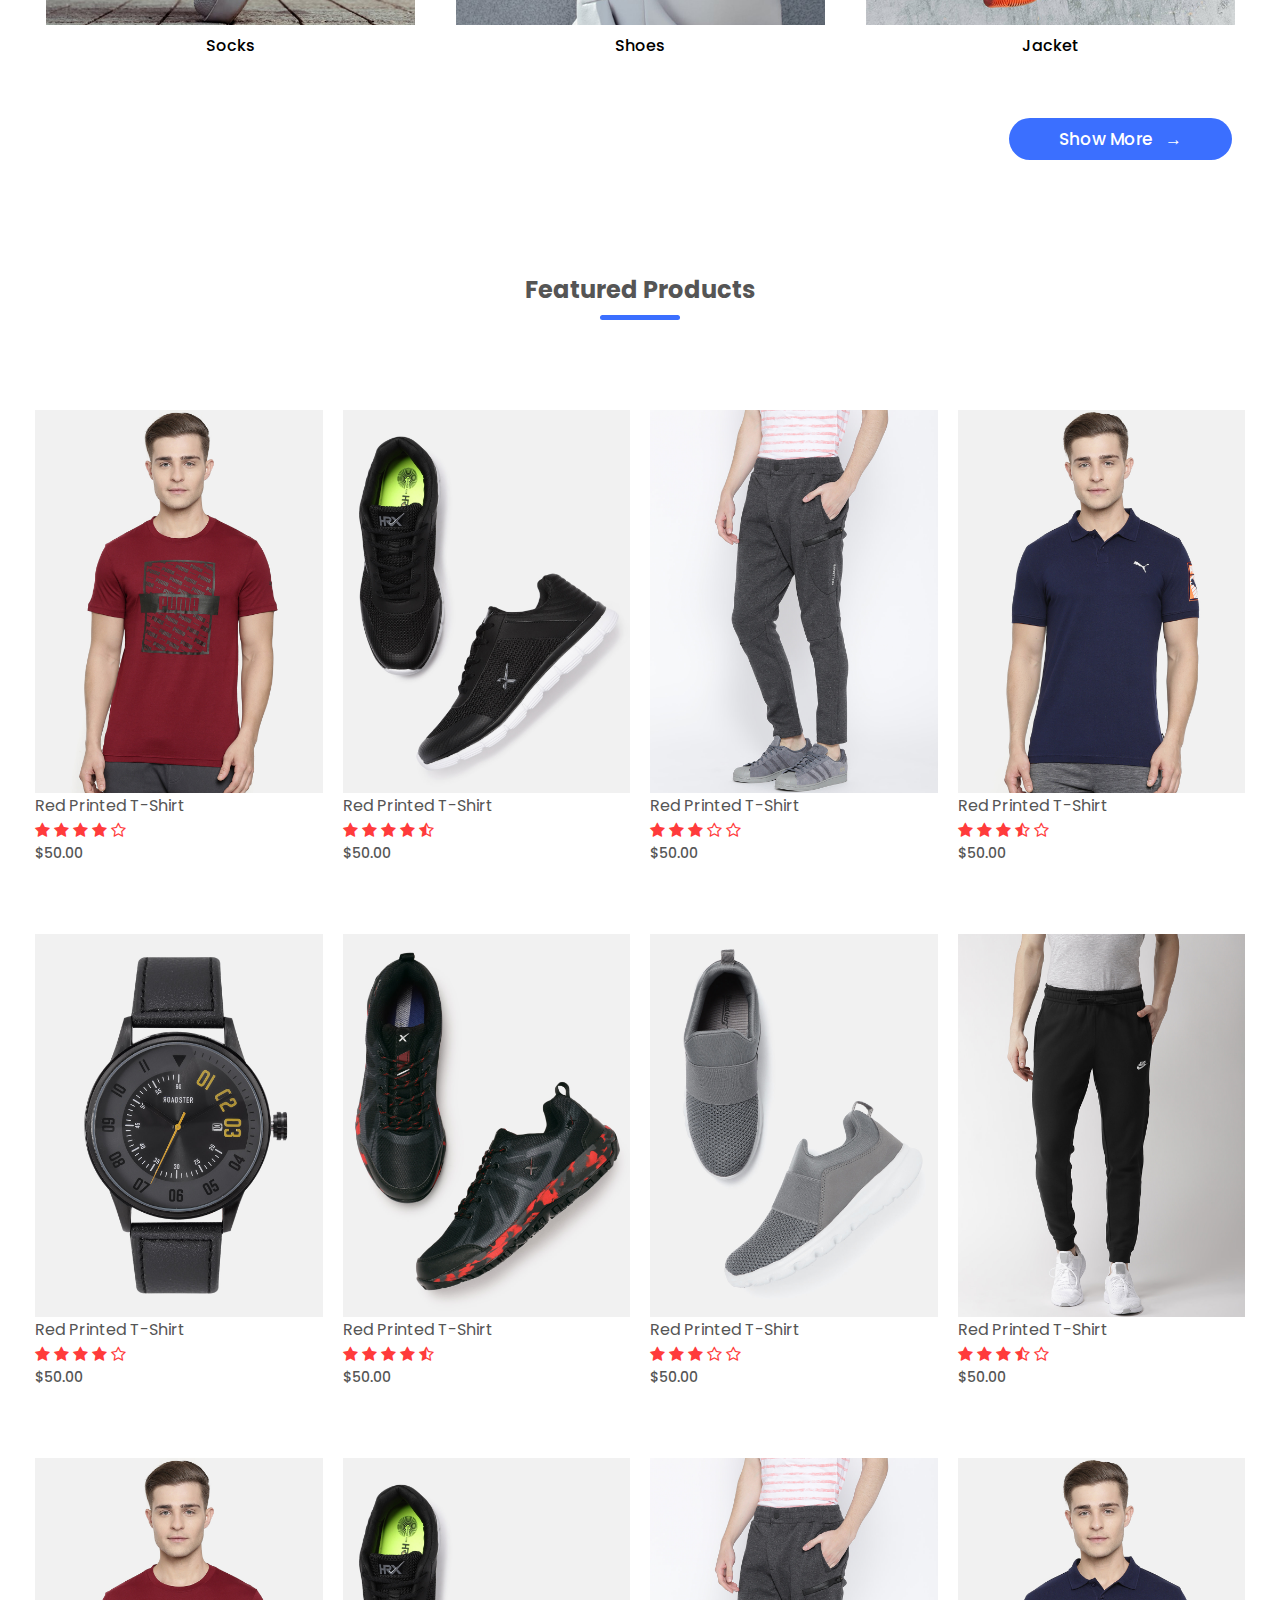
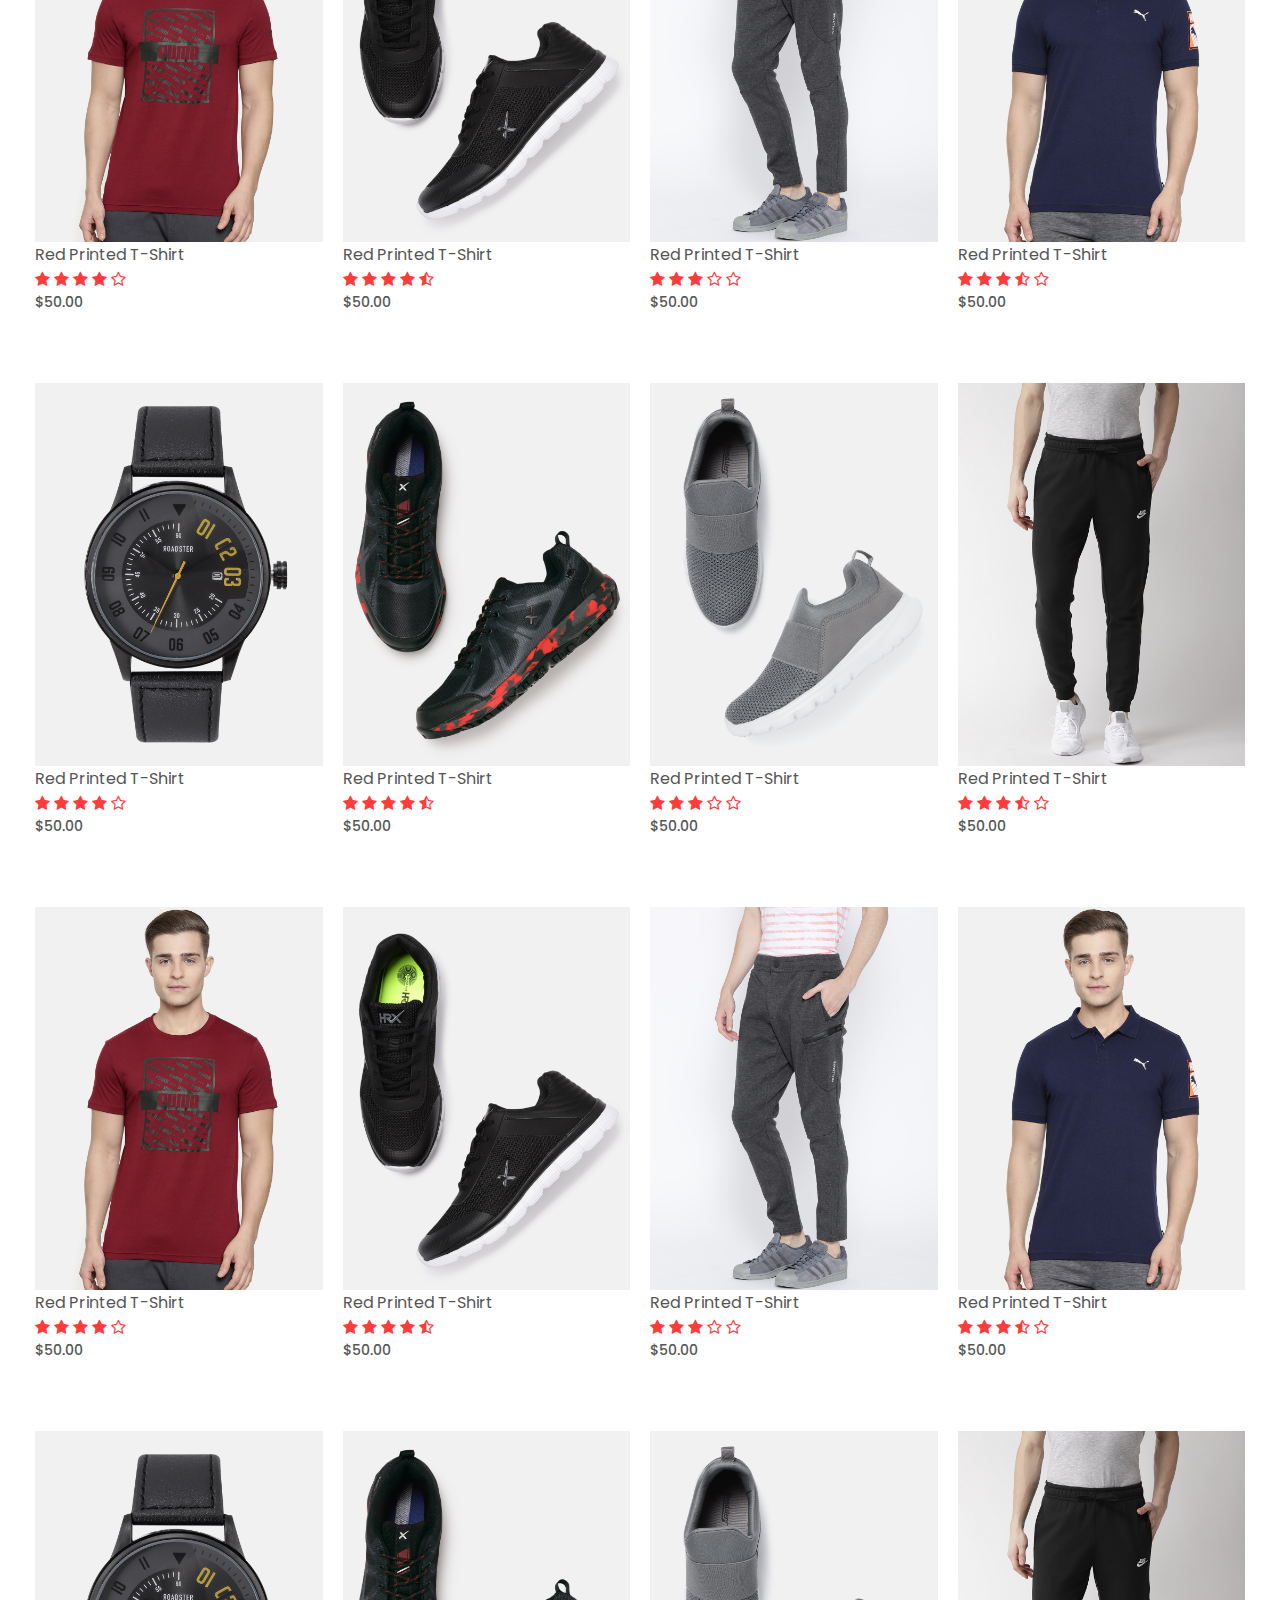
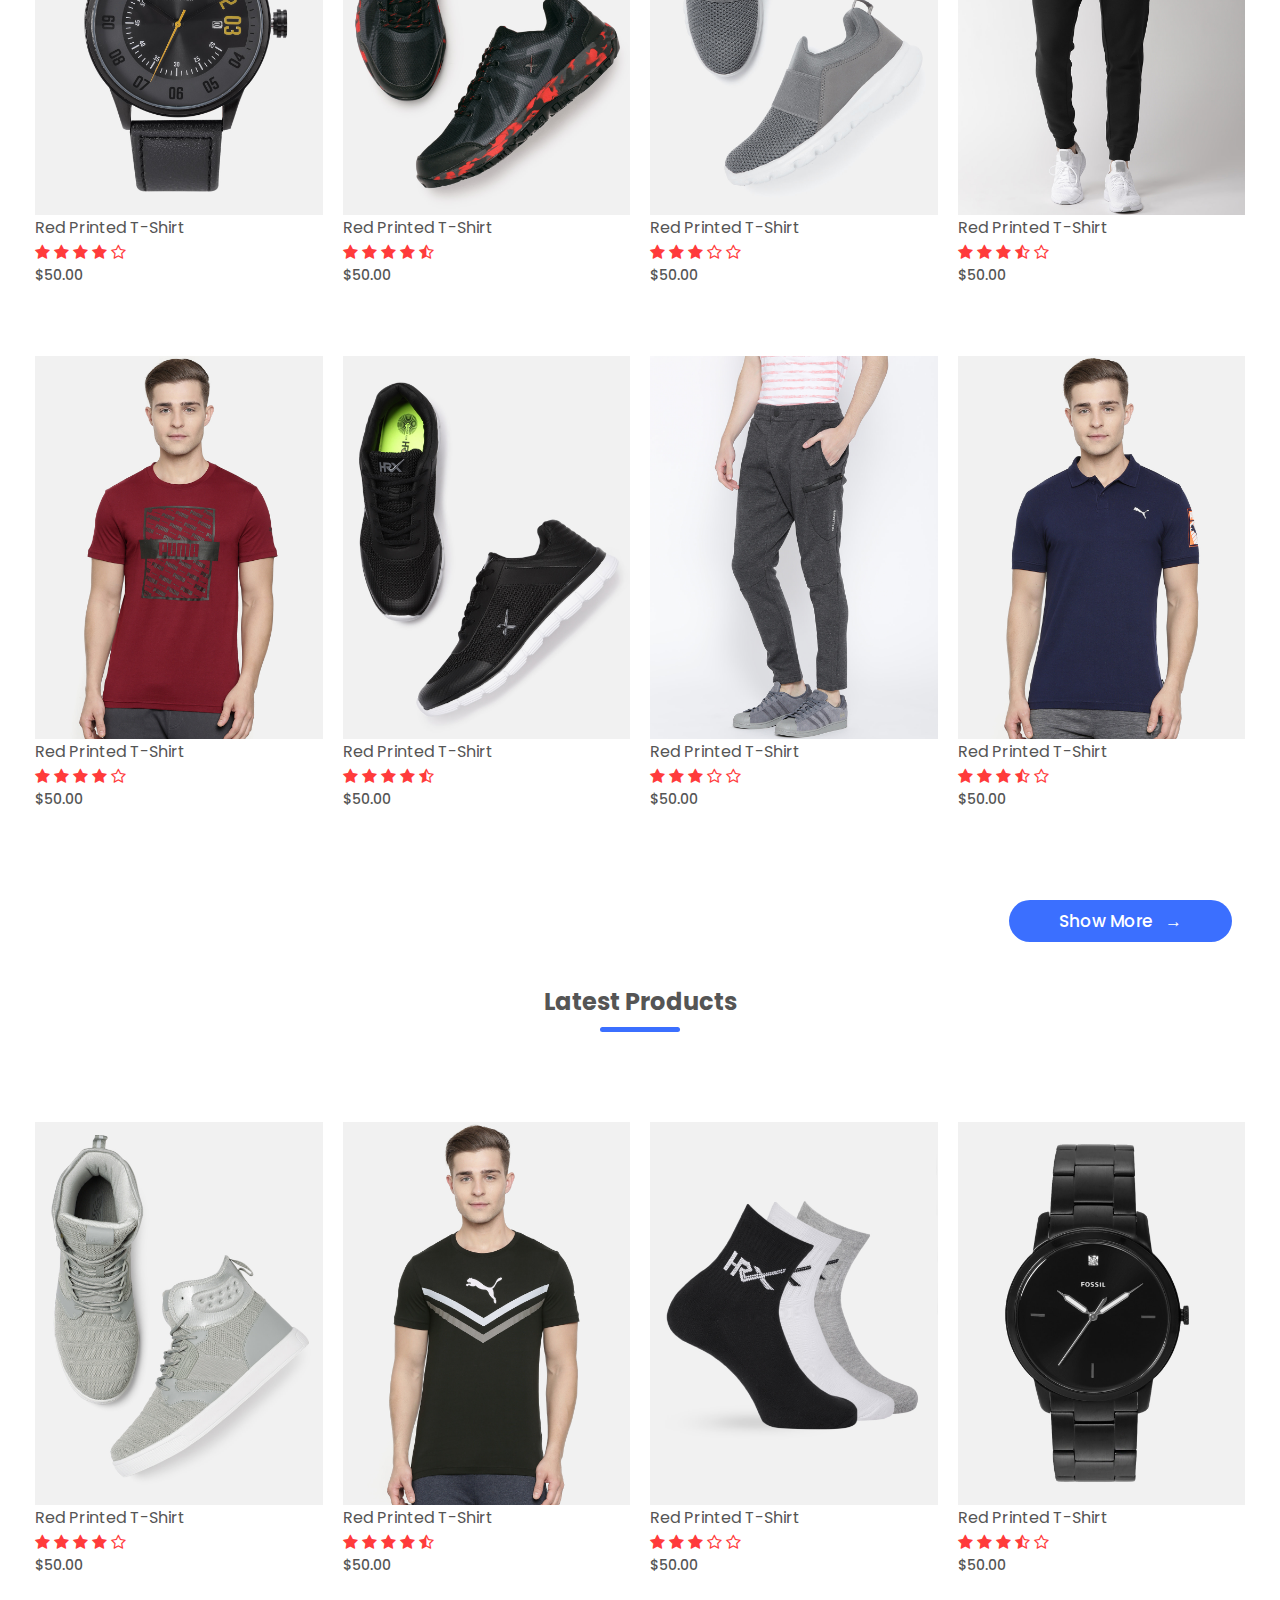
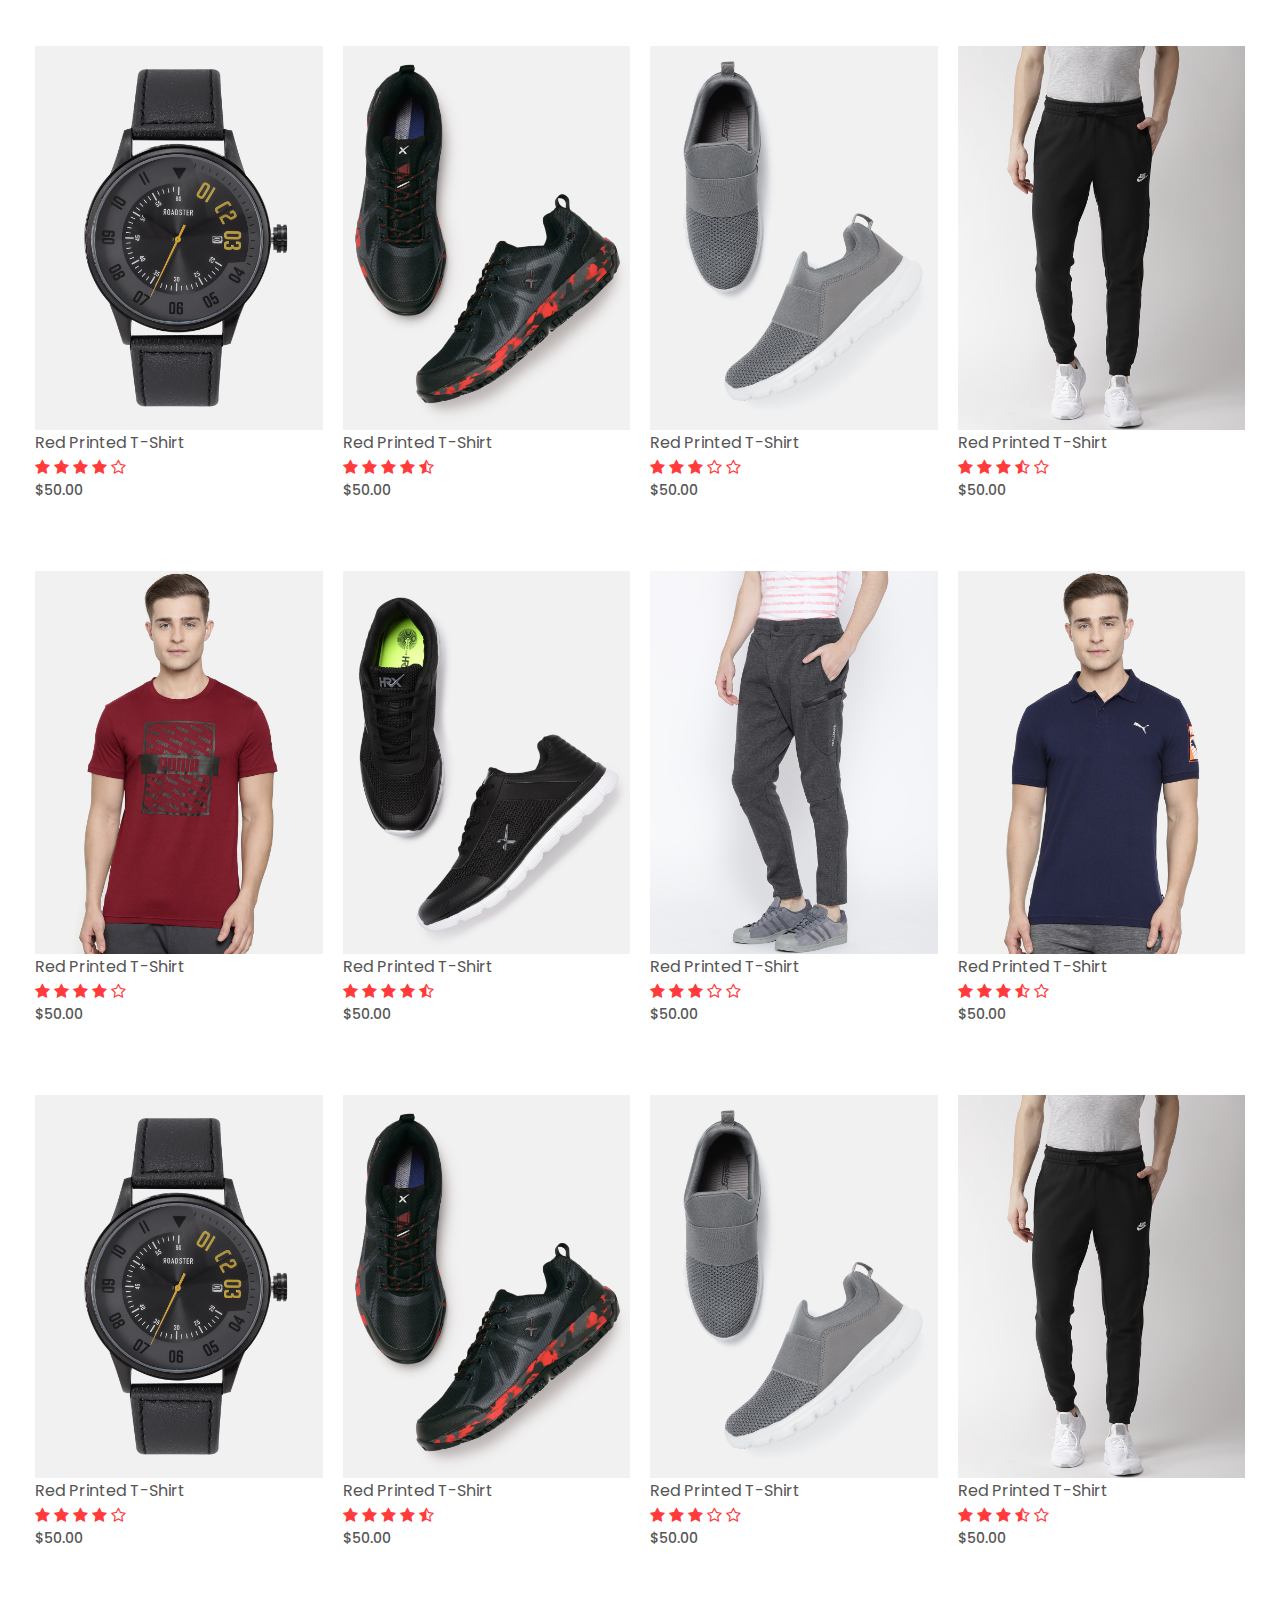
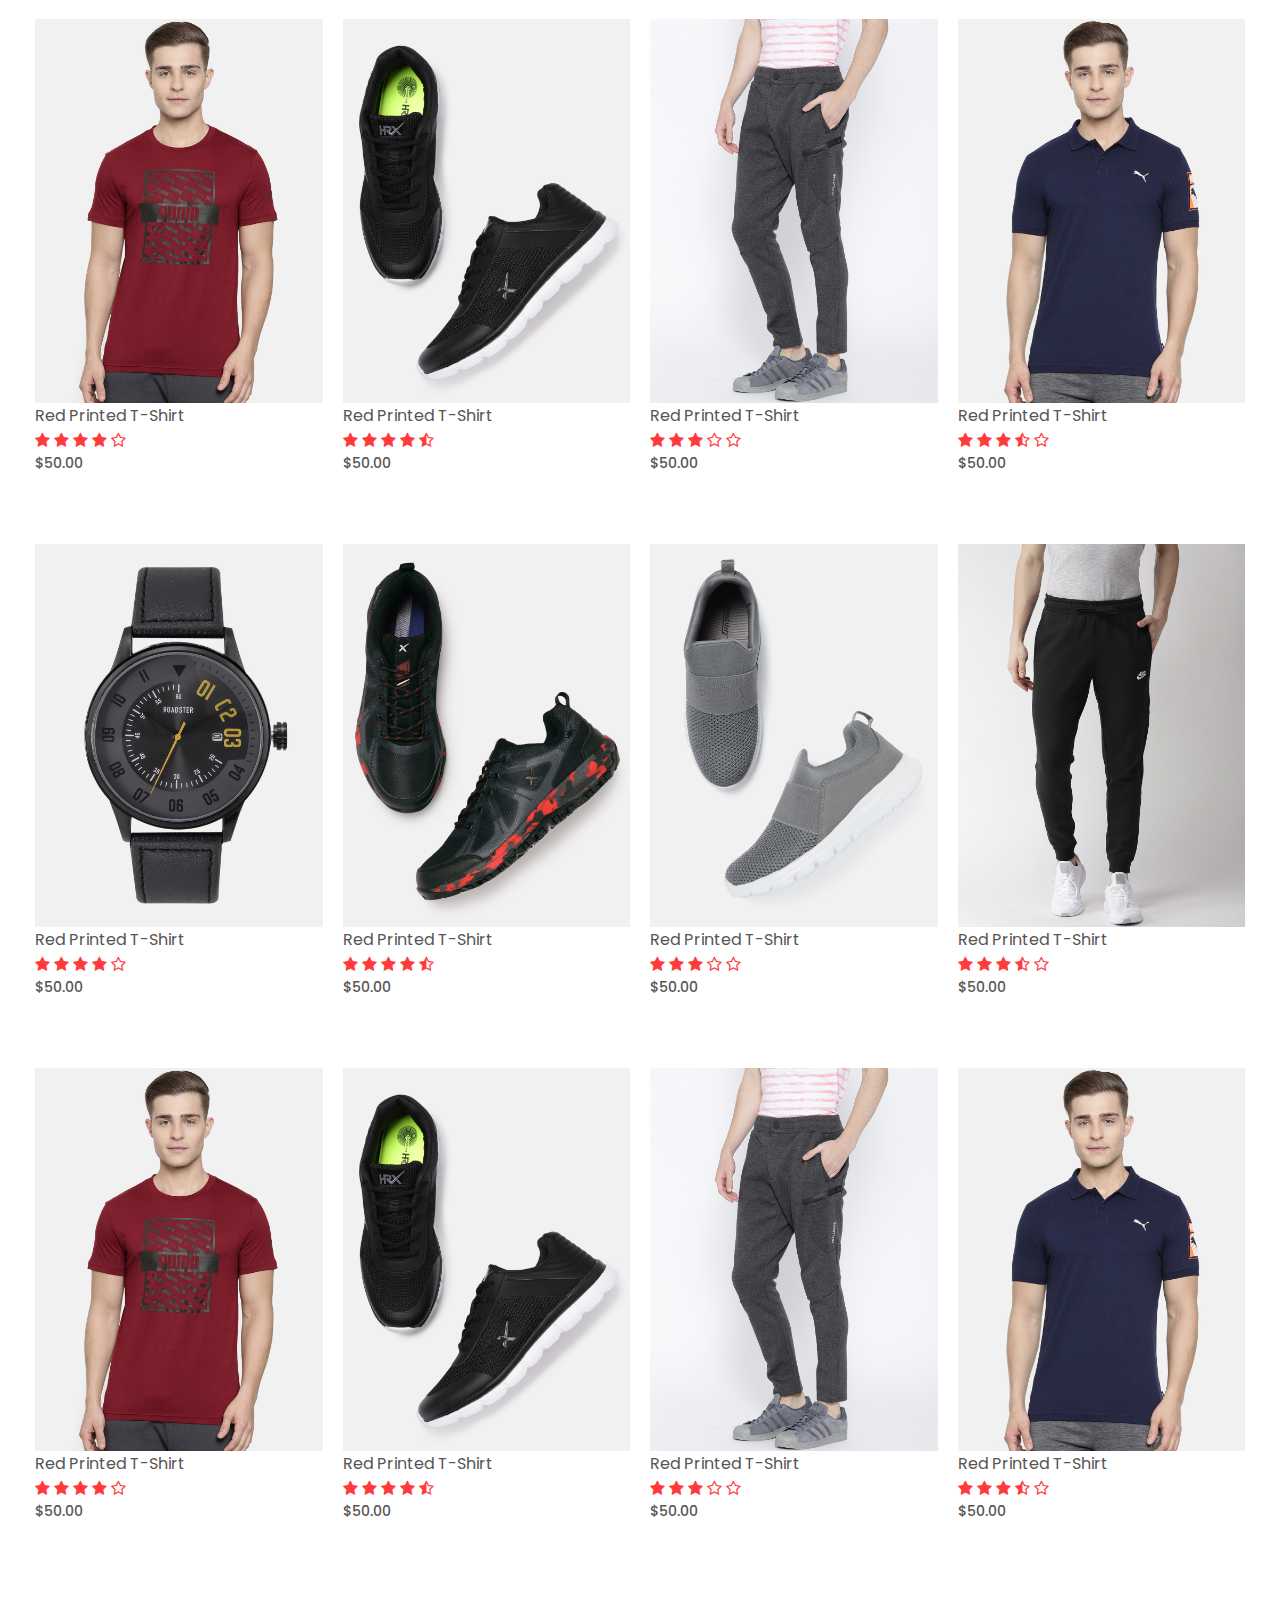
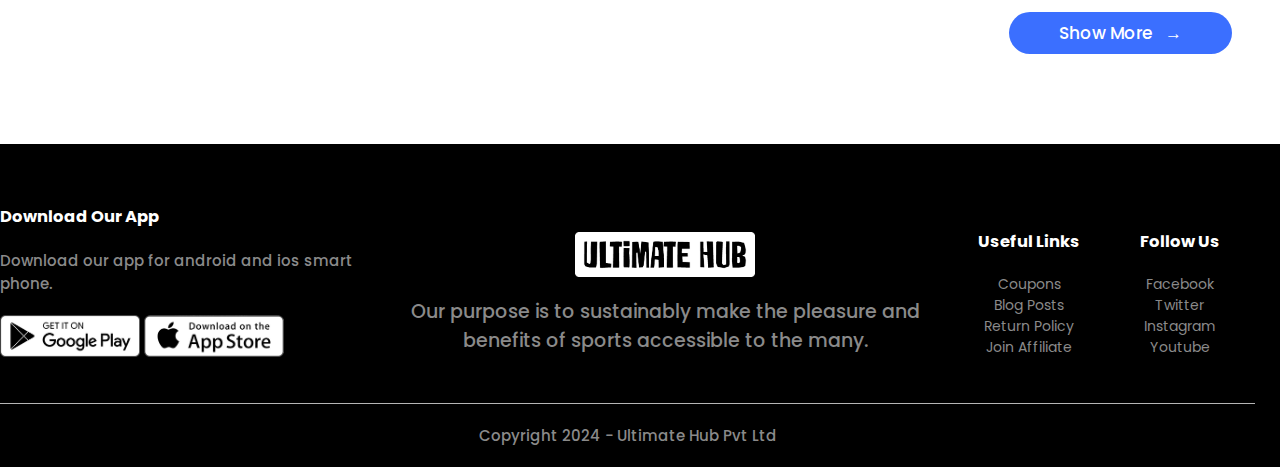
<file: Products.html>
<html lang="en">

<head>
  <meta charset="UTF-8" />
  <meta name="viewport" content="width=device-width, initial-scale=1.0" />
  <title>Ultimate Hub • Sumeet Kumar Paul</title>
  <link rel="preconnect" href="https://fonts.gstatic.com" />
  <link rel="stylesheet" href="https://stackpath.bootstrapcdn.com/font-awesome/4.7.0/css/font-awesome.min.css"
    integrity="sha384-wvfXpqpZZVQGK6TAh5PVlGOfQNHSoD2xbE+QkPxCAFlNEevoEH3Sl0sibVcOQVnN" crossorigin="anonymous" />
  <link href="https://fonts.googleapis.com/css2?family=Poppins:wght@200;300;400;500;600;700&display=swap"
    rel="stylesheet" />
  <link rel="icon" href="/favicon.ico" type="images/x-icon" />
  <link rel="stylesheet" href="style.css" />
</head>

<body>
  <div class="Products-header">
    <div class="container">
      <div class="navbar">
        <div class="logo">
          <img src="images/logo.png" alt="image" />
        </div>
        <nav>
          <ul>
            <li><a href="index.html">Home</a></li>
            <li><a href="Products.html">Products</a></li>
            <li><a href="Reviews.html">Reviews</a></li>
            <li><a href="">Contacts</a></li>
            <li><a href="">About</a></li>
          </ul>
        </nav>
        <img src="images/cart.png" width="30px" height="30px" alt="image" />
      </div>
    </div>
  </div>

  <div class="categories">
    <div class="small-container">
      <h2 class="title">Categories</h2>
      <div class="row">
        <div class="col-3">
          <img src="images/category-1.jpg" alt="image" />
          <h5>Socks</h5>
        </div>
        <div class="col-3">
          <img src="images/category-2.jpg" alt="image" />
          <h5>Shoes</h5>
        </div>
        <div class="col-3">
          <img src="images/category-3.jpg" alt="image" />
          <h5>Jacket</h5>
        </div>
        <div class="col-3">
          <img src="images/category-3.jpg" alt="image" />
          <h5>Socks</h5>
        </div>
        <div class="col-3">
          <img src="images/category-1.jpg" alt="image" />
          <h5>Shoes</h5>
        </div>
        <div class="col-3">
          <img src="images/category-2.jpg" alt="image" />
          <h5>Jacket</h5>
        </div>
        <div class="col-3">
          <img src="images/category-2.jpg" alt="image" />
          <h5>Socks</h5>
        </div>
        <div class="col-3">
          <img src="images/category-3.jpg" alt="image" />
          <h5>Shoes</h5>
        </div>
        <div class="col-3">
          <img src="images/category-1.jpg" alt="image" />
          <h5>Jacket</h5>
        </div>
      </div>
      <div class="vertical-align-btn">
        <a href="" class="product-btn">Show More &nbsp; &#8594;</a>
      </div>
    </div>
  </div>

  <div class="small-container">
    <div class="featured-product">
      <h2 class="title">Featured Products</h2>
      <div class="row">
        <div class="col-4">
          <img src="images/product-1.jpg" alt="image" />
          <h4>Red Printed T-Shirt</h4>
          <div class="rating">
            <i class="fa fa-star"></i>
            <i class="fa fa-star"></i>
            <i class="fa fa-star"></i>
            <i class="fa fa-star"></i>
            <i class="fa fa-star-o"></i>
          </div>
          <p>$50.00</p>
        </div>
        <div class="col-4">
          <img src="images/product-2.jpg" alt="image" />
          <h4>Red Printed T-Shirt</h4>
          <div class="rating">
            <i class="fa fa-star"></i>
            <i class="fa fa-star"></i>
            <i class="fa fa-star"></i>
            <i class="fa fa-star"></i>
            <i class="fa fa-star-half-o"></i>
          </div>
          <p>$50.00</p>
        </div>
        <div class="col-4">
          <img src="images/product-3.jpg" alt="image" />
          <h4>Red Printed T-Shirt</h4>
          <div class="rating">
            <i class="fa fa-star"></i>
            <i class="fa fa-star"></i>
            <i class="fa fa-star"></i>
            <i class="fa fa-star-o"></i>
            <i class="fa fa-star-o"></i>
          </div>
          <p>$50.00</p>
        </div>
        <div class="col-4">
          <img src="images/product-4.jpg" alt="image" />
          <h4>Red Printed T-Shirt</h4>
          <div class="rating">
            <i class="fa fa-star"></i>
            <i class="fa fa-star"></i>
            <i class="fa fa-star"></i>
            <i class="fa fa-star-half-o"></i>
            <i class="fa fa-star-o"></i>
          </div>
          <p>$50.00</p>
        </div>
      </div>
      <div class="row">
        <div class="col-4">
          <img src="images/product-9.jpg" alt="image" />
          <h4>Red Printed T-Shirt</h4>
          <div class="rating">
            <i class="fa fa-star"></i>
            <i class="fa fa-star"></i>
            <i class="fa fa-star"></i>
            <i class="fa fa-star"></i>
            <i class="fa fa-star-o"></i>
          </div>
          <p>$50.00</p>
        </div>
        <div class="col-4">
          <img src="images/product-10.jpg" alt="image" />
          <h4>Red Printed T-Shirt</h4>
          <div class="rating">
            <i class="fa fa-star"></i>
            <i class="fa fa-star"></i>
            <i class="fa fa-star"></i>
            <i class="fa fa-star"></i>
            <i class="fa fa-star-half-o"></i>
          </div>
          <p>$50.00</p>
        </div>
        <div class="col-4">
          <img src="images/product-11.jpg" alt="image" />
          <h4>Red Printed T-Shirt</h4>
          <div class="rating">
            <i class="fa fa-star"></i>
            <i class="fa fa-star"></i>
            <i class="fa fa-star"></i>
            <i class="fa fa-star-o"></i>
            <i class="fa fa-star-o"></i>
          </div>
          <p>$50.00</p>
        </div>
        <div class="col-4">
          <img src="images/product-12.jpg" alt="image" />
          <h4>Red Printed T-Shirt</h4>
          <div class="rating">
            <i class="fa fa-star"></i>
            <i class="fa fa-star"></i>
            <i class="fa fa-star"></i>
            <i class="fa fa-star-half-o"></i>
            <i class="fa fa-star-o"></i>
          </div>
          <p>$50.00</p>
        </div>
        <div class="col-4">
          <img src="images/product-1.jpg" alt="image" />
          <h4>Red Printed T-Shirt</h4>
          <div class="rating">
            <i class="fa fa-star"></i>
            <i class="fa fa-star"></i>
            <i class="fa fa-star"></i>
            <i class="fa fa-star"></i>
            <i class="fa fa-star-o"></i>
          </div>
          <p>$50.00</p>
        </div>
        <div class="col-4">
          <img src="images/product-2.jpg" alt="image" />
          <h4>Red Printed T-Shirt</h4>
          <div class="rating">
            <i class="fa fa-star"></i>
            <i class="fa fa-star"></i>
            <i class="fa fa-star"></i>
            <i class="fa fa-star"></i>
            <i class="fa fa-star-half-o"></i>
          </div>
          <p>$50.00</p>
        </div>
        <div class="col-4">
          <img src="images/product-3.jpg" alt="image" />
          <h4>Red Printed T-Shirt</h4>
          <div class="rating">
            <i class="fa fa-star"></i>
            <i class="fa fa-star"></i>
            <i class="fa fa-star"></i>
            <i class="fa fa-star-o"></i>
            <i class="fa fa-star-o"></i>
          </div>
          <p>$50.00</p>
        </div>
        <div class="col-4">
          <img src="images/product-4.jpg" alt="image" />
          <h4>Red Printed T-Shirt</h4>
          <div class="rating">
            <i class="fa fa-star"></i>
            <i class="fa fa-star"></i>
            <i class="fa fa-star"></i>
            <i class="fa fa-star-half-o"></i>
            <i class="fa fa-star-o"></i>
          </div>
          <p>$50.00</p>
        </div>
      </div>
      <div class="row">
        <div class="col-4">
          <img src="images/product-9.jpg" alt="image" />
          <h4>Red Printed T-Shirt</h4>
          <div class="rating">
            <i class="fa fa-star"></i>
            <i class="fa fa-star"></i>
            <i class="fa fa-star"></i>
            <i class="fa fa-star"></i>
            <i class="fa fa-star-o"></i>
          </div>
          <p>$50.00</p>
        </div>
        <div class="col-4">
          <img src="images/product-10.jpg" alt="image" />
          <h4>Red Printed T-Shirt</h4>
          <div class="rating">
            <i class="fa fa-star"></i>
            <i class="fa fa-star"></i>
            <i class="fa fa-star"></i>
            <i class="fa fa-star"></i>
            <i class="fa fa-star-half-o"></i>
          </div>
          <p>$50.00</p>
        </div>
        <div class="col-4">
          <img src="images/product-11.jpg" alt="image" />
          <h4>Red Printed T-Shirt</h4>
          <div class="rating">
            <i class="fa fa-star"></i>
            <i class="fa fa-star"></i>
            <i class="fa fa-star"></i>
            <i class="fa fa-star-o"></i>
            <i class="fa fa-star-o"></i>
          </div>
          <p>$50.00</p>
        </div>
        <div class="col-4">
          <img src="images/product-12.jpg" alt="image" />
          <h4>Red Printed T-Shirt</h4>
          <div class="rating">
            <i class="fa fa-star"></i>
            <i class="fa fa-star"></i>
            <i class="fa fa-star"></i>
            <i class="fa fa-star-half-o"></i>
            <i class="fa fa-star-o"></i>
          </div>
          <p>$50.00</p>
        </div>
        <div class="col-4">
          <img src="images/product-1.jpg" alt="image" />
          <h4>Red Printed T-Shirt</h4>
          <div class="rating">
            <i class="fa fa-star"></i>
            <i class="fa fa-star"></i>
            <i class="fa fa-star"></i>
            <i class="fa fa-star"></i>
            <i class="fa fa-star-o"></i>
          </div>
          <p>$50.00</p>
        </div>
        <div class="col-4">
          <img src="images/product-2.jpg" alt="image" />
          <h4>Red Printed T-Shirt</h4>
          <div class="rating">
            <i class="fa fa-star"></i>
            <i class="fa fa-star"></i>
            <i class="fa fa-star"></i>
            <i class="fa fa-star"></i>
            <i class="fa fa-star-half-o"></i>
          </div>
          <p>$50.00</p>
        </div>
        <div class="col-4">
          <img src="images/product-3.jpg" alt="image" />
          <h4>Red Printed T-Shirt</h4>
          <div class="rating">
            <i class="fa fa-star"></i>
            <i class="fa fa-star"></i>
            <i class="fa fa-star"></i>
            <i class="fa fa-star-o"></i>
            <i class="fa fa-star-o"></i>
          </div>
          <p>$50.00</p>
        </div>
        <div class="col-4">
          <img src="images/product-4.jpg" alt="image" />
          <h4>Red Printed T-Shirt</h4>
          <div class="rating">
            <i class="fa fa-star"></i>
            <i class="fa fa-star"></i>
            <i class="fa fa-star"></i>
            <i class="fa fa-star-half-o"></i>
            <i class="fa fa-star-o"></i>
          </div>
          <p>$50.00</p>
        </div>
      </div>
      <div class="row">
        <div class="col-4">
          <img src="images/product-9.jpg" alt="image" />
          <h4>Red Printed T-Shirt</h4>
          <div class="rating">
            <i class="fa fa-star"></i>
            <i class="fa fa-star"></i>
            <i class="fa fa-star"></i>
            <i class="fa fa-star"></i>
            <i class="fa fa-star-o"></i>
          </div>
          <p>$50.00</p>
        </div>
        <div class="col-4">
          <img src="images/product-10.jpg" alt="image" />
          <h4>Red Printed T-Shirt</h4>
          <div class="rating">
            <i class="fa fa-star"></i>
            <i class="fa fa-star"></i>
            <i class="fa fa-star"></i>
            <i class="fa fa-star"></i>
            <i class="fa fa-star-half-o"></i>
          </div>
          <p>$50.00</p>
        </div>
        <div class="col-4">
          <img src="images/product-11.jpg" alt="image" />
          <h4>Red Printed T-Shirt</h4>
          <div class="rating">
            <i class="fa fa-star"></i>
            <i class="fa fa-star"></i>
            <i class="fa fa-star"></i>
            <i class="fa fa-star-o"></i>
            <i class="fa fa-star-o"></i>
          </div>
          <p>$50.00</p>
        </div>
        <div class="col-4">
          <img src="images/product-12.jpg" alt="image" />
          <h4>Red Printed T-Shirt</h4>
          <div class="rating">
            <i class="fa fa-star"></i>
            <i class="fa fa-star"></i>
            <i class="fa fa-star"></i>
            <i class="fa fa-star-half-o"></i>
            <i class="fa fa-star-o"></i>
          </div>
          <p>$50.00</p>
        </div>
        <div class="col-4">
          <img src="images/product-1.jpg" alt="image" />
          <h4>Red Printed T-Shirt</h4>
          <div class="rating">
            <i class="fa fa-star"></i>
            <i class="fa fa-star"></i>
            <i class="fa fa-star"></i>
            <i class="fa fa-star"></i>
            <i class="fa fa-star-o"></i>
          </div>
          <p>$50.00</p>
        </div>
        <div class="col-4">
          <img src="images/product-2.jpg" alt="image" />
          <h4>Red Printed T-Shirt</h4>
          <div class="rating">
            <i class="fa fa-star"></i>
            <i class="fa fa-star"></i>
            <i class="fa fa-star"></i>
            <i class="fa fa-star"></i>
            <i class="fa fa-star-half-o"></i>
          </div>
          <p>$50.00</p>
        </div>
        <div class="col-4">
          <img src="images/product-3.jpg" alt="image" />
          <h4>Red Printed T-Shirt</h4>
          <div class="rating">
            <i class="fa fa-star"></i>
            <i class="fa fa-star"></i>
            <i class="fa fa-star"></i>
            <i class="fa fa-star-o"></i>
            <i class="fa fa-star-o"></i>
          </div>
          <p>$50.00</p>
        </div>
        <div class="col-4">
          <img src="images/product-4.jpg" alt="image" />
          <h4>Red Printed T-Shirt</h4>
          <div class="rating">
            <i class="fa fa-star"></i>
            <i class="fa fa-star"></i>
            <i class="fa fa-star"></i>
            <i class="fa fa-star-half-o"></i>
            <i class="fa fa-star-o"></i>
          </div>
          <p>$50.00</p>
        </div>
      </div>
      <div class="vertical-align-btn">
        <a href="" class="product-btn">Show More &nbsp; &#8594;</a>
      </div>
    </div>

    <div class="latest-product">
      <h2 class="title">Latest Products</h2>
      <div class="row">
        <div class="col-4">
          <img src="images/product-5.jpg" alt="image" />
          <h4>Red Printed T-Shirt</h4>
          <div class="rating">
            <i class="fa fa-star"></i>
            <i class="fa fa-star"></i>
            <i class="fa fa-star"></i>
            <i class="fa fa-star"></i>
            <i class="fa fa-star-o"></i>
          </div>
          <p>$50.00</p>
        </div>
        <div class="col-4">
          <img src="images/product-6.jpg" alt="image" />
          <h4>Red Printed T-Shirt</h4>
          <div class="rating">
            <i class="fa fa-star"></i>
            <i class="fa fa-star"></i>
            <i class="fa fa-star"></i>
            <i class="fa fa-star"></i>
            <i class="fa fa-star-half-o"></i>
          </div>
          <p>$50.00</p>
        </div>
        <div class="col-4">
          <img src="images/product-7.jpg" alt="image" />
          <h4>Red Printed T-Shirt</h4>
          <div class="rating">
            <i class="fa fa-star"></i>
            <i class="fa fa-star"></i>
            <i class="fa fa-star"></i>
            <i class="fa fa-star-o"></i>
            <i class="fa fa-star-o"></i>
          </div>
          <p>$50.00</p>
        </div>
        <div class="col-4">
          <img src="images/product-8.jpg" alt="image" />
          <h4>Red Printed T-Shirt</h4>
          <div class="rating">
            <i class="fa fa-star"></i>
            <i class="fa fa-star"></i>
            <i class="fa fa-star"></i>
            <i class="fa fa-star-half-o"></i>
            <i class="fa fa-star-o"></i>
          </div>
          <p>$50.00</p>
        </div>
      </div>
      <div class="row">
        <div class="col-4">
          <img src="images/product-9.jpg" alt="image" />
          <h4>Red Printed T-Shirt</h4>
          <div class="rating">
            <i class="fa fa-star"></i>
            <i class="fa fa-star"></i>
            <i class="fa fa-star"></i>
            <i class="fa fa-star"></i>
            <i class="fa fa-star-o"></i>
          </div>
          <p>$50.00</p>
        </div>
        <div class="col-4">
          <img src="images/product-10.jpg" alt="image" />
          <h4>Red Printed T-Shirt</h4>
          <div class="rating">
            <i class="fa fa-star"></i>
            <i class="fa fa-star"></i>
            <i class="fa fa-star"></i>
            <i class="fa fa-star"></i>
            <i class="fa fa-star-half-o"></i>
          </div>
          <p>$50.00</p>
        </div>
        <div class="col-4">
          <img src="images/product-11.jpg" alt="image" />
          <h4>Red Printed T-Shirt</h4>
          <div class="rating">
            <i class="fa fa-star"></i>
            <i class="fa fa-star"></i>
            <i class="fa fa-star"></i>
            <i class="fa fa-star-o"></i>
            <i class="fa fa-star-o"></i>
          </div>
          <p>$50.00</p>
        </div>
        <div class="col-4">
          <img src="images/product-12.jpg" alt="image" />
          <h4>Red Printed T-Shirt</h4>
          <div class="rating">
            <i class="fa fa-star"></i>
            <i class="fa fa-star"></i>
            <i class="fa fa-star"></i>
            <i class="fa fa-star-half-o"></i>
            <i class="fa fa-star-o"></i>
          </div>
          <p>$50.00</p>
        </div>
        <div class="col-4">
          <img src="images/product-1.jpg" alt="image" />
          <h4>Red Printed T-Shirt</h4>
          <div class="rating">
            <i class="fa fa-star"></i>
            <i class="fa fa-star"></i>
            <i class="fa fa-star"></i>
            <i class="fa fa-star"></i>
            <i class="fa fa-star-o"></i>
          </div>
          <p>$50.00</p>
        </div>
        <div class="col-4">
          <img src="images/product-2.jpg" alt="image" />
          <h4>Red Printed T-Shirt</h4>
          <div class="rating">
            <i class="fa fa-star"></i>
            <i class="fa fa-star"></i>
            <i class="fa fa-star"></i>
            <i class="fa fa-star"></i>
            <i class="fa fa-star-half-o"></i>
          </div>
          <p>$50.00</p>
        </div>
        <div class="col-4">
          <img src="images/product-3.jpg" alt="image" />
          <h4>Red Printed T-Shirt</h4>
          <div class="rating">
            <i class="fa fa-star"></i>
            <i class="fa fa-star"></i>
            <i class="fa fa-star"></i>
            <i class="fa fa-star-o"></i>
            <i class="fa fa-star-o"></i>
          </div>
          <p>$50.00</p>
        </div>
        <div class="col-4">
          <img src="images/product-4.jpg" alt="image" />
          <h4>Red Printed T-Shirt</h4>
          <div class="rating">
            <i class="fa fa-star"></i>
            <i class="fa fa-star"></i>
            <i class="fa fa-star"></i>
            <i class="fa fa-star-half-o"></i>
            <i class="fa fa-star-o"></i>
          </div>
          <p>$50.00</p>
        </div>
      </div>
      <div class="row">
        <div class="col-4">
          <img src="images/product-9.jpg" alt="image" />
          <h4>Red Printed T-Shirt</h4>
          <div class="rating">
            <i class="fa fa-star"></i>
            <i class="fa fa-star"></i>
            <i class="fa fa-star"></i>
            <i class="fa fa-star"></i>
            <i class="fa fa-star-o"></i>
          </div>
          <p>$50.00</p>
        </div>
        <div class="col-4">
          <img src="images/product-10.jpg" alt="image" />
          <h4>Red Printed T-Shirt</h4>
          <div class="rating">
            <i class="fa fa-star"></i>
            <i class="fa fa-star"></i>
            <i class="fa fa-star"></i>
            <i class="fa fa-star"></i>
            <i class="fa fa-star-half-o"></i>
          </div>
          <p>$50.00</p>
        </div>
        <div class="col-4">
          <img src="images/product-11.jpg" alt="image" />
          <h4>Red Printed T-Shirt</h4>
          <div class="rating">
            <i class="fa fa-star"></i>
            <i class="fa fa-star"></i>
            <i class="fa fa-star"></i>
            <i class="fa fa-star-o"></i>
            <i class="fa fa-star-o"></i>
          </div>
          <p>$50.00</p>
        </div>
        <div class="col-4">
          <img src="images/product-12.jpg" alt="image" />
          <h4>Red Printed T-Shirt</h4>
          <div class="rating">
            <i class="fa fa-star"></i>
            <i class="fa fa-star"></i>
            <i class="fa fa-star"></i>
            <i class="fa fa-star-half-o"></i>
            <i class="fa fa-star-o"></i>
          </div>
          <p>$50.00</p>
        </div>
        <div class="col-4">
          <img src="images/product-1.jpg" alt="image" />
          <h4>Red Printed T-Shirt</h4>
          <div class="rating">
            <i class="fa fa-star"></i>
            <i class="fa fa-star"></i>
            <i class="fa fa-star"></i>
            <i class="fa fa-star"></i>
            <i class="fa fa-star-o"></i>
          </div>
          <p>$50.00</p>
        </div>
        <div class="col-4">
          <img src="images/product-2.jpg" alt="image" />
          <h4>Red Printed T-Shirt</h4>
          <div class="rating">
            <i class="fa fa-star"></i>
            <i class="fa fa-star"></i>
            <i class="fa fa-star"></i>
            <i class="fa fa-star"></i>
            <i class="fa fa-star-half-o"></i>
          </div>
          <p>$50.00</p>
        </div>
        <div class="col-4">
          <img src="images/product-3.jpg" alt="image" />
          <h4>Red Printed T-Shirt</h4>
          <div class="rating">
            <i class="fa fa-star"></i>
            <i class="fa fa-star"></i>
            <i class="fa fa-star"></i>
            <i class="fa fa-star-o"></i>
            <i class="fa fa-star-o"></i>
          </div>
          <p>$50.00</p>
        </div>
        <div class="col-4">
          <img src="images/product-4.jpg" alt="image" />
          <h4>Red Printed T-Shirt</h4>
          <div class="rating">
            <i class="fa fa-star"></i>
            <i class="fa fa-star"></i>
            <i class="fa fa-star"></i>
            <i class="fa fa-star-half-o"></i>
            <i class="fa fa-star-o"></i>
          </div>
          <p>$50.00</p>
        </div>
      </div>
      <div class="row">
        <div class="col-4">
          <img src="images/product-9.jpg" alt="image" />
          <h4>Red Printed T-Shirt</h4>
          <div class="rating">
            <i class="fa fa-star"></i>
            <i class="fa fa-star"></i>
            <i class="fa fa-star"></i>
            <i class="fa fa-star"></i>
            <i class="fa fa-star-o"></i>
          </div>
          <p>$50.00</p>
        </div>
        <div class="col-4">
          <img src="images/product-10.jpg" alt="image" />
          <h4>Red Printed T-Shirt</h4>
          <div class="rating">
            <i class="fa fa-star"></i>
            <i class="fa fa-star"></i>
            <i class="fa fa-star"></i>
            <i class="fa fa-star"></i>
            <i class="fa fa-star-half-o"></i>
          </div>
          <p>$50.00</p>
        </div>
        <div class="col-4">
          <img src="images/product-11.jpg" alt="image" />
          <h4>Red Printed T-Shirt</h4>
          <div class="rating">
            <i class="fa fa-star"></i>
            <i class="fa fa-star"></i>
            <i class="fa fa-star"></i>
            <i class="fa fa-star-o"></i>
            <i class="fa fa-star-o"></i>
          </div>
          <p>$50.00</p>
        </div>
        <div class="col-4">
          <img src="images/product-12.jpg" alt="image" />
          <h4>Red Printed T-Shirt</h4>
          <div class="rating">
            <i class="fa fa-star"></i>
            <i class="fa fa-star"></i>
            <i class="fa fa-star"></i>
            <i class="fa fa-star-half-o"></i>
            <i class="fa fa-star-o"></i>
          </div>
          <p>$50.00</p>
        </div>
        <div class="col-4">
          <img src="images/product-1.jpg" alt="image" />
          <h4>Red Printed T-Shirt</h4>
          <div class="rating">
            <i class="fa fa-star"></i>
            <i class="fa fa-star"></i>
            <i class="fa fa-star"></i>
            <i class="fa fa-star"></i>
            <i class="fa fa-star-o"></i>
          </div>
          <p>$50.00</p>
        </div>
        <div class="col-4">
          <img src="images/product-2.jpg" alt="image" />
          <h4>Red Printed T-Shirt</h4>
          <div class="rating">
            <i class="fa fa-star"></i>
            <i class="fa fa-star"></i>
            <i class="fa fa-star"></i>
            <i class="fa fa-star"></i>
            <i class="fa fa-star-half-o"></i>
          </div>
          <p>$50.00</p>
        </div>
        <div class="col-4">
          <img src="images/product-3.jpg" alt="image" />
          <h4>Red Printed T-Shirt</h4>
          <div class="rating">
            <i class="fa fa-star"></i>
            <i class="fa fa-star"></i>
            <i class="fa fa-star"></i>
            <i class="fa fa-star-o"></i>
            <i class="fa fa-star-o"></i>
          </div>
          <p>$50.00</p>
        </div>
        <div class="col-4">
          <img src="images/product-4.jpg" alt="image" />
          <h4>Red Printed T-Shirt</h4>
          <div class="rating">
            <i class="fa fa-star"></i>
            <i class="fa fa-star"></i>
            <i class="fa fa-star"></i>
            <i class="fa fa-star-half-o"></i>
            <i class="fa fa-star-o"></i>
          </div>
          <p>$50.00</p>
        </div>
      </div>
      <div class="vertical-align-btn">
        <a href="" class="product-btn">Show More &nbsp; &#8594;</a>
      </div>
      <div class="footer-space"></div>
    </div>
  </div>

  <div class="footer">
    <div class="container">
      <div class="row">
        <div class="footer-col-1">
          <h3>Download Our App</h3>
          <p>Download our app for android and ios smart phone.</p>
          <div class="app-logo">
            <img src="images/play-store.png" alt="" />
            <img src="images/app-store.png" alt="" />
          </div>
        </div>
        <div class="footer-col-2">
          <img src="images/logo-white.png" alt="image" />
          <p>
            Our purpose is to sustainably make the pleasure and benefits of
            sports accessible to the many.
          </p>
        </div>
        <div class="footer-col-3">
          <h3>Useful Links</h3>
          <ul>
            <li>Coupons</li>
            <li>Blog Posts</li>
            <li>Return Policy</li>
            <li>Join Affiliate</li>
          </ul>
        </div>
        <div class="footer-col-4">
          <h3>Follow Us</h3>
          <ul>
            <li>Facebook</li>
            <li>Twitter</li>
            <li>Instagram</li>
            <li>Youtube</li>
          </ul>
        </div>
      </div>
      <hr />
      <p class="copyright">Copyright 2024 - Ultimate Hub Pvt Ltd</p>
    </div>
  </div>
</body>

</html>
</file>
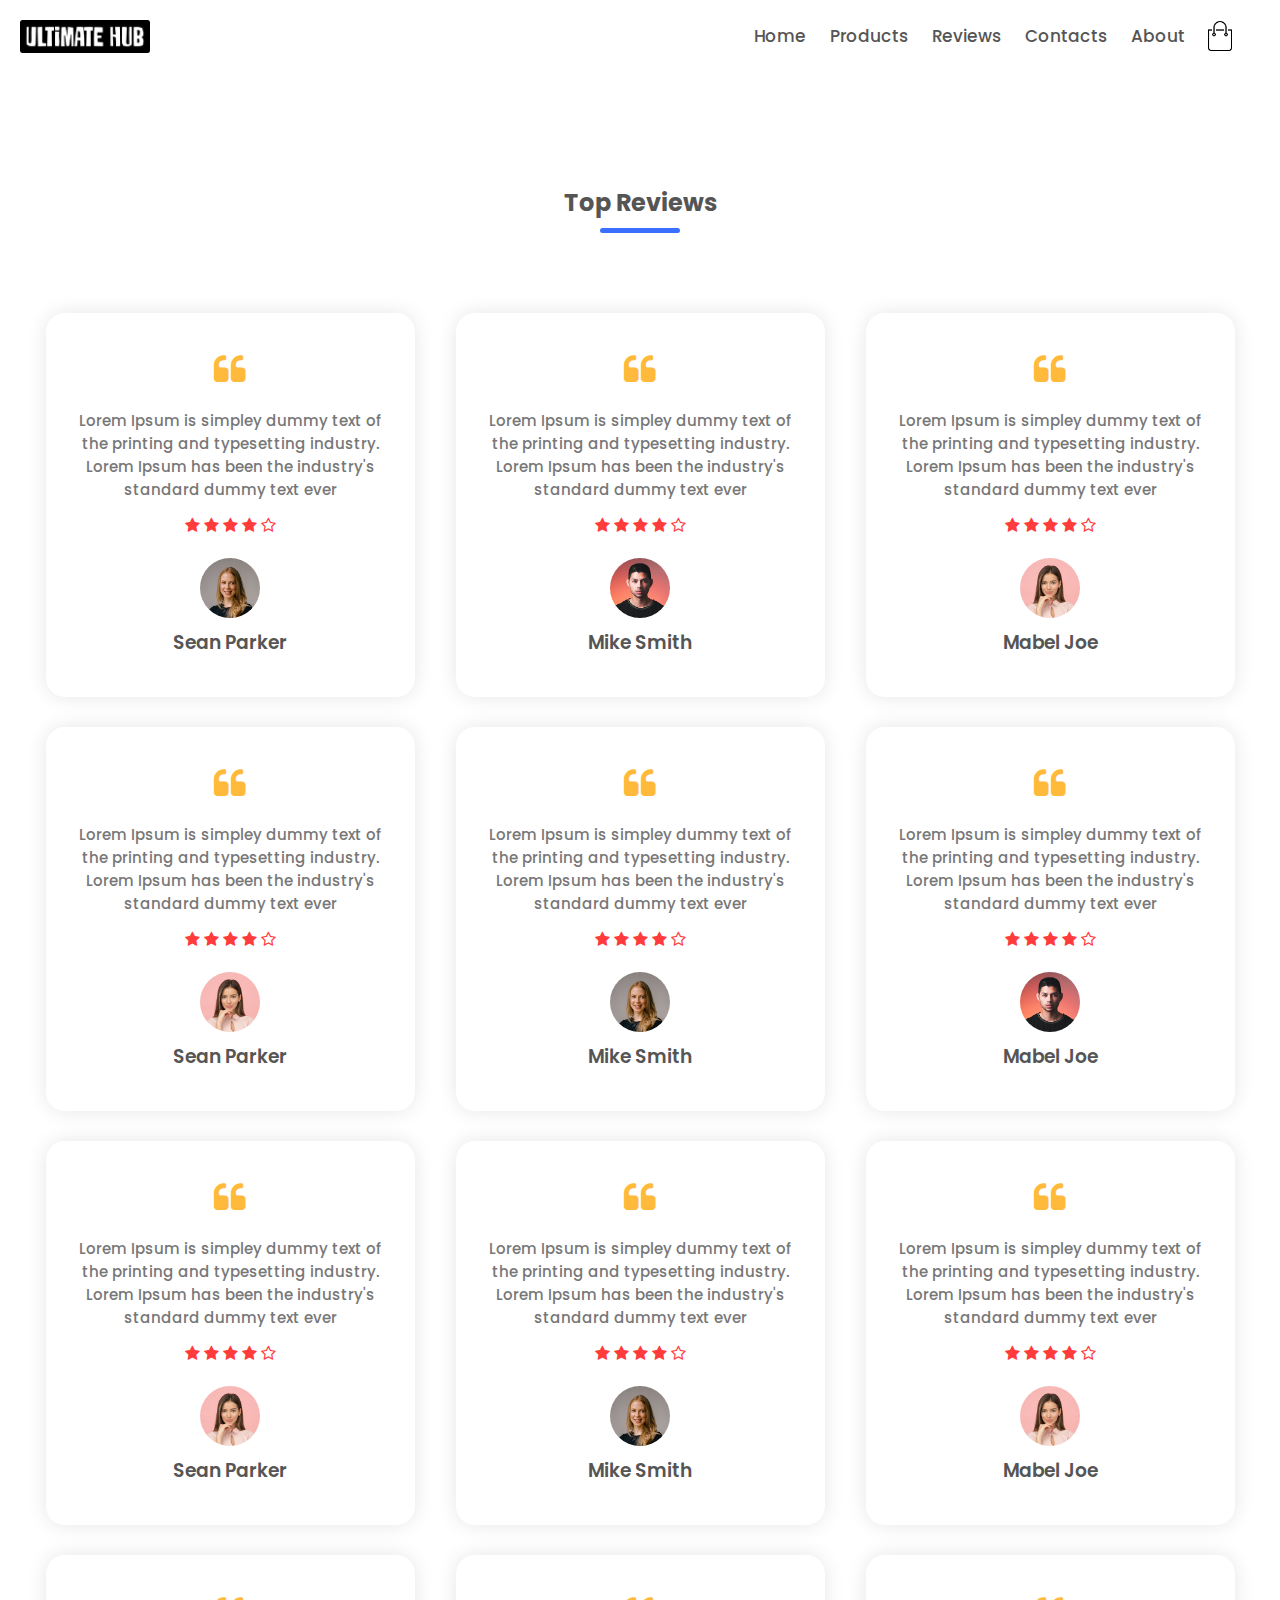
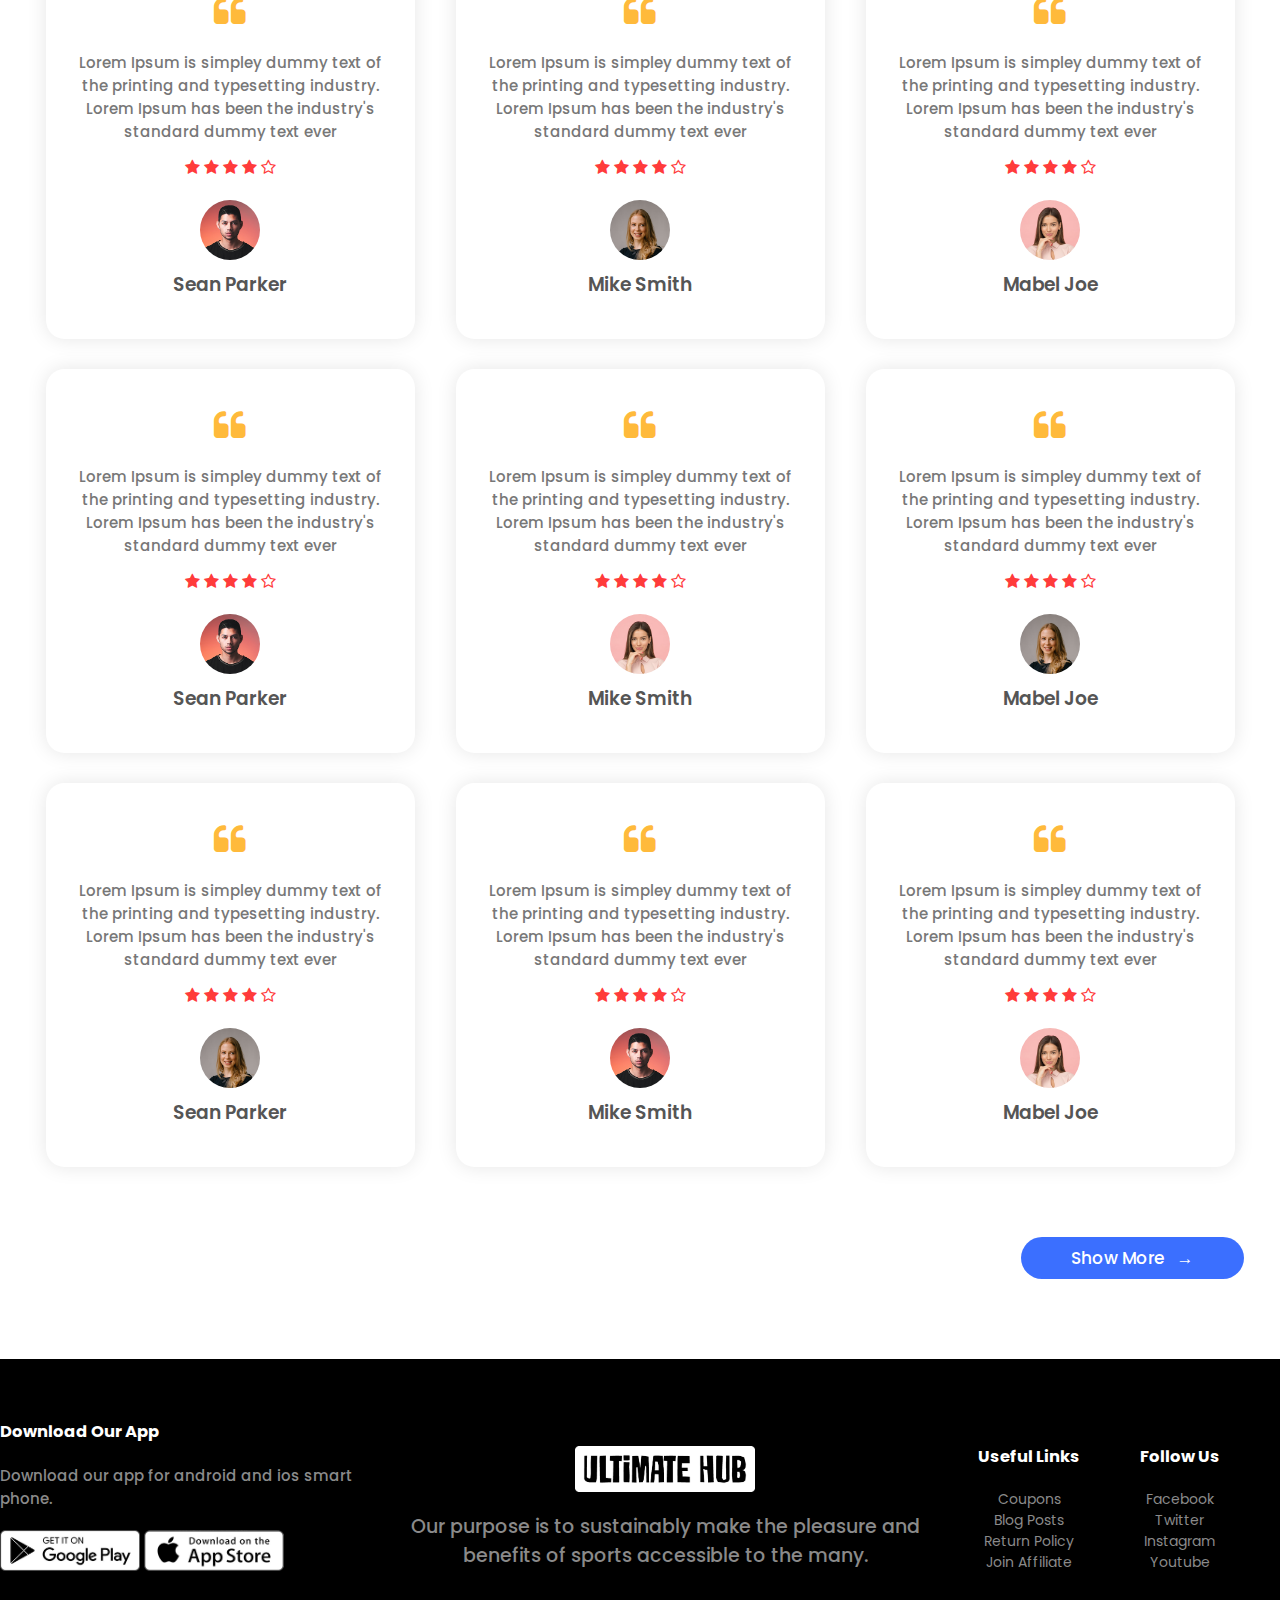
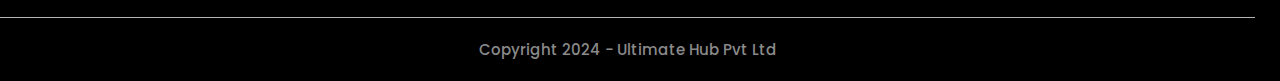
<file: Reviews.html>
<html lang="en">

<head>
  <meta charset="UTF-8" />
  <meta name="viewport" content="width=device-width, initial-scale=1.0" />
  <title>Ultimate Hub • Sumeet Kumar Paul</title>
  <link rel="preconnect" href="https://fonts.gstatic.com" />
  <link rel="stylesheet" href="https://stackpath.bootstrapcdn.com/font-awesome/4.7.0/css/font-awesome.min.css"
    integrity="sha384-wvfXpqpZZVQGK6TAh5PVlGOfQNHSoD2xbE+QkPxCAFlNEevoEH3Sl0sibVcOQVnN" crossorigin="anonymous" />
  <link href="https://fonts.googleapis.com/css2?family=Poppins:wght@200;300;400;500;600;700&display=swap"
    rel="stylesheet" />
  <link rel="icon" href="/favicon.ico" type="images/x-icon" />
  <link rel="stylesheet" href="style.css" />
</head>

<body>
  <div class="Products-header">
    <div class="container">
      <div class="navbar">
        <div class="logo">
          <img src="images/logo.png" alt="image" />
        </div>
        <nav>
          <ul>
            <li><a href="index.html">Home</a></li>
            <li><a href="Products.html">Products</a></li>
            <li><a href="Reviews.html">Reviews</a></li>
            <li><a href="">Contacts</a></li>
            <li><a href="">About</a></li>
          </ul>
        </nav>
        <img src="images/cart.png" width="30px" height="30px" alt="image" />
      </div>
    </div>
  </div>

  <div class="testimonial">
    <div class="small-container">
      <h2 class="title">Top Reviews</h2>
      <div class="row">
        <div class="col-3">
          <i class="fa fa-quote-left"></i>
          <p>
            Lorem Ipsum is simpley dummy text of the printing and typesetting
            industry. Lorem Ipsum has been the industry's standard dummy text
            ever
          </p>
          <div class="rating">
            <i class="fa fa-star"></i>
            <i class="fa fa-star"></i>
            <i class="fa fa-star"></i>
            <i class="fa fa-star"></i>
            <i class="fa fa-star-o"></i>
          </div>
          <img src="images/user-1.png" alt="image" />
          <h3>Sean Parker</h3>
        </div>
        <div class="col-3">
          <i class="fa fa-quote-left"></i>
          <p>
            Lorem Ipsum is simpley dummy text of the printing and typesetting
            industry. Lorem Ipsum has been the industry's standard dummy text
            ever
          </p>
          <div class="rating">
            <i class="fa fa-star"></i>
            <i class="fa fa-star"></i>
            <i class="fa fa-star"></i>
            <i class="fa fa-star"></i>
            <i class="fa fa-star-o"></i>
          </div>
          <img src="images/user-2.png" alt="image" />
          <h3>Mike Smith</h3>
        </div>
        <div class="col-3">
          <i class="fa fa-quote-left"></i>
          <p>
            Lorem Ipsum is simpley dummy text of the printing and typesetting
            industry. Lorem Ipsum has been the industry's standard dummy text
            ever
          </p>
          <div class="rating">
            <i class="fa fa-star"></i>
            <i class="fa fa-star"></i>
            <i class="fa fa-star"></i>
            <i class="fa fa-star"></i>
            <i class="fa fa-star-o"></i>
          </div>
          <img src="images/user-3.png" alt="image" />
          <h3>Mabel Joe</h3>
        </div>
        <div class="col-3">
          <i class="fa fa-quote-left"></i>
          <p>
            Lorem Ipsum is simpley dummy text of the printing and typesetting
            industry. Lorem Ipsum has been the industry's standard dummy text
            ever
          </p>
          <div class="rating">
            <i class="fa fa-star"></i>
            <i class="fa fa-star"></i>
            <i class="fa fa-star"></i>
            <i class="fa fa-star"></i>
            <i class="fa fa-star-o"></i>
          </div>
          <img src="images/user-3.png" alt="image" />
          <h3>Sean Parker</h3>
        </div>
        <div class="col-3">
          <i class="fa fa-quote-left"></i>
          <p>
            Lorem Ipsum is simpley dummy text of the printing and typesetting
            industry. Lorem Ipsum has been the industry's standard dummy text
            ever
          </p>
          <div class="rating">
            <i class="fa fa-star"></i>
            <i class="fa fa-star"></i>
            <i class="fa fa-star"></i>
            <i class="fa fa-star"></i>
            <i class="fa fa-star-o"></i>
          </div>
          <img src="images/user-1.png" alt="image" />
          <h3>Mike Smith</h3>
        </div>
        <div class="col-3">
          <i class="fa fa-quote-left"></i>
          <p>
            Lorem Ipsum is simpley dummy text of the printing and typesetting
            industry. Lorem Ipsum has been the industry's standard dummy text
            ever
          </p>
          <div class="rating">
            <i class="fa fa-star"></i>
            <i class="fa fa-star"></i>
            <i class="fa fa-star"></i>
            <i class="fa fa-star"></i>
            <i class="fa fa-star-o"></i>
          </div>
          <img src="images/user-2.png" alt="image" />
          <h3>Mabel Joe</h3>
        </div>
        <div class="col-3">
          <i class="fa fa-quote-left"></i>
          <p>
            Lorem Ipsum is simpley dummy text of the printing and typesetting
            industry. Lorem Ipsum has been the industry's standard dummy text
            ever
          </p>
          <div class="rating">
            <i class="fa fa-star"></i>
            <i class="fa fa-star"></i>
            <i class="fa fa-star"></i>
            <i class="fa fa-star"></i>
            <i class="fa fa-star-o"></i>
          </div>
          <img src="images/user-3.png" alt="image" />
          <h3>Sean Parker</h3>
        </div>
        <div class="col-3">
          <i class="fa fa-quote-left"></i>
          <p>
            Lorem Ipsum is simpley dummy text of the printing and typesetting
            industry. Lorem Ipsum has been the industry's standard dummy text
            ever
          </p>
          <div class="rating">
            <i class="fa fa-star"></i>
            <i class="fa fa-star"></i>
            <i class="fa fa-star"></i>
            <i class="fa fa-star"></i>
            <i class="fa fa-star-o"></i>
          </div>
          <img src="images/user-1.png" alt="image" />
          <h3>Mike Smith</h3>
        </div>
        <div class="col-3">
          <i class="fa fa-quote-left"></i>
          <p>
            Lorem Ipsum is simpley dummy text of the printing and typesetting
            industry. Lorem Ipsum has been the industry's standard dummy text
            ever
          </p>
          <div class="rating">
            <i class="fa fa-star"></i>
            <i class="fa fa-star"></i>
            <i class="fa fa-star"></i>
            <i class="fa fa-star"></i>
            <i class="fa fa-star-o"></i>
          </div>
          <img src="images/user-3.png" alt="image" />
          <h3>Mabel Joe</h3>
        </div>
        <div class="col-3">
          <i class="fa fa-quote-left"></i>
          <p>
            Lorem Ipsum is simpley dummy text of the printing and typesetting
            industry. Lorem Ipsum has been the industry's standard dummy text
            ever
          </p>
          <div class="rating">
            <i class="fa fa-star"></i>
            <i class="fa fa-star"></i>
            <i class="fa fa-star"></i>
            <i class="fa fa-star"></i>
            <i class="fa fa-star-o"></i>
          </div>
          <img src="images/user-2.png" alt="image" />
          <h3>Sean Parker</h3>
        </div>
        <div class="col-3">
          <i class="fa fa-quote-left"></i>
          <p>
            Lorem Ipsum is simpley dummy text of the printing and typesetting
            industry. Lorem Ipsum has been the industry's standard dummy text
            ever
          </p>
          <div class="rating">
            <i class="fa fa-star"></i>
            <i class="fa fa-star"></i>
            <i class="fa fa-star"></i>
            <i class="fa fa-star"></i>
            <i class="fa fa-star-o"></i>
          </div>
          <img src="images/user-1.png" alt="image" />
          <h3>Mike Smith</h3>
        </div>
        <div class="col-3">
          <i class="fa fa-quote-left"></i>
          <p>
            Lorem Ipsum is simpley dummy text of the printing and typesetting
            industry. Lorem Ipsum has been the industry's standard dummy text
            ever
          </p>
          <div class="rating">
            <i class="fa fa-star"></i>
            <i class="fa fa-star"></i>
            <i class="fa fa-star"></i>
            <i class="fa fa-star"></i>
            <i class="fa fa-star-o"></i>
          </div>
          <img src="images/user-3.png" alt="image" />
          <h3>Mabel Joe</h3>
        </div>
        <div class="col-3">
          <i class="fa fa-quote-left"></i>
          <p>
            Lorem Ipsum is simpley dummy text of the printing and typesetting
            industry. Lorem Ipsum has been the industry's standard dummy text
            ever
          </p>
          <div class="rating">
            <i class="fa fa-star"></i>
            <i class="fa fa-star"></i>
            <i class="fa fa-star"></i>
            <i class="fa fa-star"></i>
            <i class="fa fa-star-o"></i>
          </div>
          <img src="images/user-2.png" alt="image" />
          <h3>Sean Parker</h3>
        </div>
        <div class="col-3">
          <i class="fa fa-quote-left"></i>
          <p>
            Lorem Ipsum is simpley dummy text of the printing and typesetting
            industry. Lorem Ipsum has been the industry's standard dummy text
            ever
          </p>
          <div class="rating">
            <i class="fa fa-star"></i>
            <i class="fa fa-star"></i>
            <i class="fa fa-star"></i>
            <i class="fa fa-star"></i>
            <i class="fa fa-star-o"></i>
          </div>
          <img src="images/user-3.png" alt="image" />
          <h3>Mike Smith</h3>
        </div>
        <div class="col-3">
          <i class="fa fa-quote-left"></i>
          <p>
            Lorem Ipsum is simpley dummy text of the printing and typesetting
            industry. Lorem Ipsum has been the industry's standard dummy text
            ever
          </p>
          <div class="rating">
            <i class="fa fa-star"></i>
            <i class="fa fa-star"></i>
            <i class="fa fa-star"></i>
            <i class="fa fa-star"></i>
            <i class="fa fa-star-o"></i>
          </div>
          <img src="images/user-1.png" alt="image" />
          <h3>Mabel Joe</h3>
        </div>
        <div class="col-3">
          <i class="fa fa-quote-left"></i>
          <p>
            Lorem Ipsum is simpley dummy text of the printing and typesetting
            industry. Lorem Ipsum has been the industry's standard dummy text
            ever
          </p>
          <div class="rating">
            <i class="fa fa-star"></i>
            <i class="fa fa-star"></i>
            <i class="fa fa-star"></i>
            <i class="fa fa-star"></i>
            <i class="fa fa-star-o"></i>
          </div>
          <img src="images/user-1.png" alt="image" />
          <h3>Sean Parker</h3>
        </div>
        <div class="col-3">
          <i class="fa fa-quote-left"></i>
          <p>
            Lorem Ipsum is simpley dummy text of the printing and typesetting
            industry. Lorem Ipsum has been the industry's standard dummy text
            ever
          </p>
          <div class="rating">
            <i class="fa fa-star"></i>
            <i class="fa fa-star"></i>
            <i class="fa fa-star"></i>
            <i class="fa fa-star"></i>
            <i class="fa fa-star-o"></i>
          </div>
          <img src="images/user-2.png" alt="image" />
          <h3>Mike Smith</h3>
        </div>
        <div class="col-3">
          <i class="fa fa-quote-left"></i>
          <p>
            Lorem Ipsum is simpley dummy text of the printing and typesetting
            industry. Lorem Ipsum has been the industry's standard dummy text
            ever
          </p>
          <div class="rating">
            <i class="fa fa-star"></i>
            <i class="fa fa-star"></i>
            <i class="fa fa-star"></i>
            <i class="fa fa-star"></i>
            <i class="fa fa-star-o"></i>
          </div>
          <img src="images/user-3.png" alt="image" />
          <h3>Mabel Joe</h3>
        </div>
        <div class="review-btn">
          <a href="" class="product-btn">Show More &nbsp; &#8594;</a>
        </div>
      </div>
    </div>
  </div>

  <div class="footer">
    <div class="container">
      <div class="row">
        <div class="footer-col-1">
          <h3>Download Our App</h3>
          <p>Download our app for android and ios smart phone.</p>
          <div class="app-logo">
            <img src="images/play-store.png" alt="" />
            <img src="images/app-store.png" alt="" />
          </div>
        </div>
        <div class="footer-col-2">
          <img src="images/logo-white.png" alt="image" />
          <p>
            Our purpose is to sustainably make the pleasure and benefits of
            sports accessible to the many.
          </p>
        </div>
        <div class="footer-col-3">
          <h3>Useful Links</h3>
          <ul>
            <li>Coupons</li>
            <li>Blog Posts</li>
            <li>Return Policy</li>
            <li>Join Affiliate</li>
          </ul>
        </div>
        <div class="footer-col-4">
          <h3>Follow Us</h3>
          <ul>
            <li>Facebook</li>
            <li>Twitter</li>
            <li>Instagram</li>
            <li>Youtube</li>
          </ul>
        </div>
      </div>
      <hr />
      <p class="copyright">Copyright 2024 - Ultimate Hub Pvt Ltd</p>
    </div>
  </div>
</body>

</html>
</file>
<file: style.css>
* {
  margin: 0;
  padding: 0;
  box-sizing: border-box;
}

body {
  font-family: 'Poppins', sans-serif;
}

.navbar {
  display: flex;
  align-items: center;
  padding: 20px;
}

nav {
  text-align: right;
  flex: 1;
}

nav ul {
  list-style-type: none;
  display: inline-block;
}

nav ul li {
  display: inline-block;
  margin-right: 20px;
}

a {
  text-decoration: none;
  color: #555;
  font-weight: 500;
  font-size: 17;
}

p {
  color: #555;
  font-size: 19;
  font-weight: 500;
}

.logo img {
  width: 130px;
}

.container {
  max-width: 1500px;
  margin: auto;
  padding-right: 25px;
}

.row {
  display: flex;
  align-items: center;
  flex-wrap: wrap;
  justify-content: space-around;
}

.col-2 {
  flex-basis: 50%;
  min-width: 300px;
}

.col-2 img {
  max-width: 100%;
  padding: 130px 0;
}

.col-2 h1 {
  font-size: 60px;
  line-height: 60px;
  margin: 25px 0;
}

.btn {
  display: inline-block;
  background: #3b6fffff;
  color: #fff;
  padding: 8px 30px;
  margin: 30px 0;
  border-radius: 30px;
  transition: background 0.5s;
}

.btn:hover {
  background: #344756ff;
}

.product-btn {
  position: relative;
  display: inline-block;
  background: #3b6fffff;
  color: #fff;
  padding: 8px 50px;
  margin: 30px 0;
  border-radius: 30px;
  transition: background 0.5s;
}

.vertical-align-btn {
  margin-left: 80%;
  position: relative;
}

.review-btn {
  margin-top: 10px;
  margin-left: 80%;
  margin-bottom: 50px;
  position: relative;
}

.product-btn:hover {
  background: #344756ff;
}

.header {
  background: radial-gradient(#fff, #d6f2ffff);
}

.header .row {
  margin-top: 0px;
}

.categories {
  margin: 70px 0;
}

.col-3 {
  flex-basis: 30%;
  min-width: 250px;
  margin-bottom: 30px;
  transition: transform 0.5s;
}

.col-3:hover {
  transform: translateY(-5px);
}

.col-3 img {
  width: 100%;
}

h5 {
  margin-top: 8px;
  font-size: 16px;
  text-align: center;
  font-weight: 500;
}

.small-container {
  max-width: 1280px;
  margin: auto;
  padding-left: 25px;
  padding-right: 25px;
}

.col-4 {
  flex-basis: 25%;
  padding: 10px;
  min-width: 250px;
  margin-bottom: 50px;
  transition: transform 0.5s;
}

.col-4 img {
  width: 100%;
}

.title {
  text-align: center;
  margin: 0 auto 80px;
  position: relative;
  line-height: 60px;
  color: #555;
}

.title::after {
  content: '';
  background: #3b6fffff;
  width: 80px;
  height: 5px;
  border-radius: 5px;
  position: absolute;
  bottom: 0;
  left: 50%;
  transform: translateX(-50%);
}

h4 {
  color: #555;
  font-weight: normal;
}

.col-4 p {
  font-size: 14px;
}

.rating .fa {
  color: #ff3b3bff;
}

.col-4:hover {
  transform: translateY(-5px);
}

.offer {
  background: radial-gradient(#fff, #d6f2ffff);
  margin-top: 80px;
  padding: 100px 0;
}

.col-2 .offer-img {
  padding: 50px;
}

small {
  color: #555;
  font-size: 18;
  font-weight: 600;
}

.testimonial {
  padding-top: 100px;
}

.testimonial .col-3 {
  text-align: center;
  padding: 40px 20px;
  cursor: pointer;
  transition: transform 0.5s;
  border-radius: 5%;
  box-shadow: 0 0 20px 0px rgba(0, 0, 0, 0.1);
}

.testimonial .col-3 img {
  width: 60px;
  margin-top: 20px;
  margin-bottom: 10px;
  border-radius: 50%;
}

.testimonial .col-3:hover {
  transform: translateY(-10px);
}

.fa.fa-quote-left {
  font-size: 34px;
  color: #ffba3bff;
  margin-bottom: 10px;
}

.col-3 p {
  font-size: 15px;
  margin: 12px 0;
  color: #777;
}

.testimonial .col-3 h3 {
  font-weight: 600;
  color: #555;
  font-style: 15px;
}

.brands {
  margin: 100px auto;
}

.col-5 {
  width: 160px;
}

.col-5 img {
  width: 100%;
  cursor: pointer;
  filter: grayscale(100%);
}

.col-5 img:hover {
  filter: grayscale(0);
}

.footer {
  background: #000;
  color: #8a8a8aff;
  font-size: 14px;
  padding: 60px 0 20px;
}

.footer p {
  color: #8a8a8a;
}

.footer h3 {
  color: #fff;
  margin-bottom: 20px;
}

.footer-col-1,
footer-col-2,
footer-col-3,
footer-col-4 {
  min-width: 250px;
  margin-bottom: 20px;
}

.footer-col-1 {
  flex-basis: 30%;
}

.footer-col-2 {
  flex: 1;
  text-align: center;
}

.footer-col-2 img {
  width: 180px;
  margin-bottom: 20px;
}

.footer-col-3,
.footer-col-4 {
  flex-basis: 12%;
  text-align: center;
}

ul {
  list-style-type: none;
}

.app-logo {
  margin-top: 20px;
}

.app-logo img {
  width: 140px;
}

.footer hr {
  border: none;
  background: #b5b5b5;
  height: 1px;
  margin: 20px 0;
}

.copyright {
  text-align: center;
  font-size: 15px;
}

.footer-col-1 p {
  font-size: 15px;
}

.footer-space {
  margin-bottom: 60px;
}
</file>
